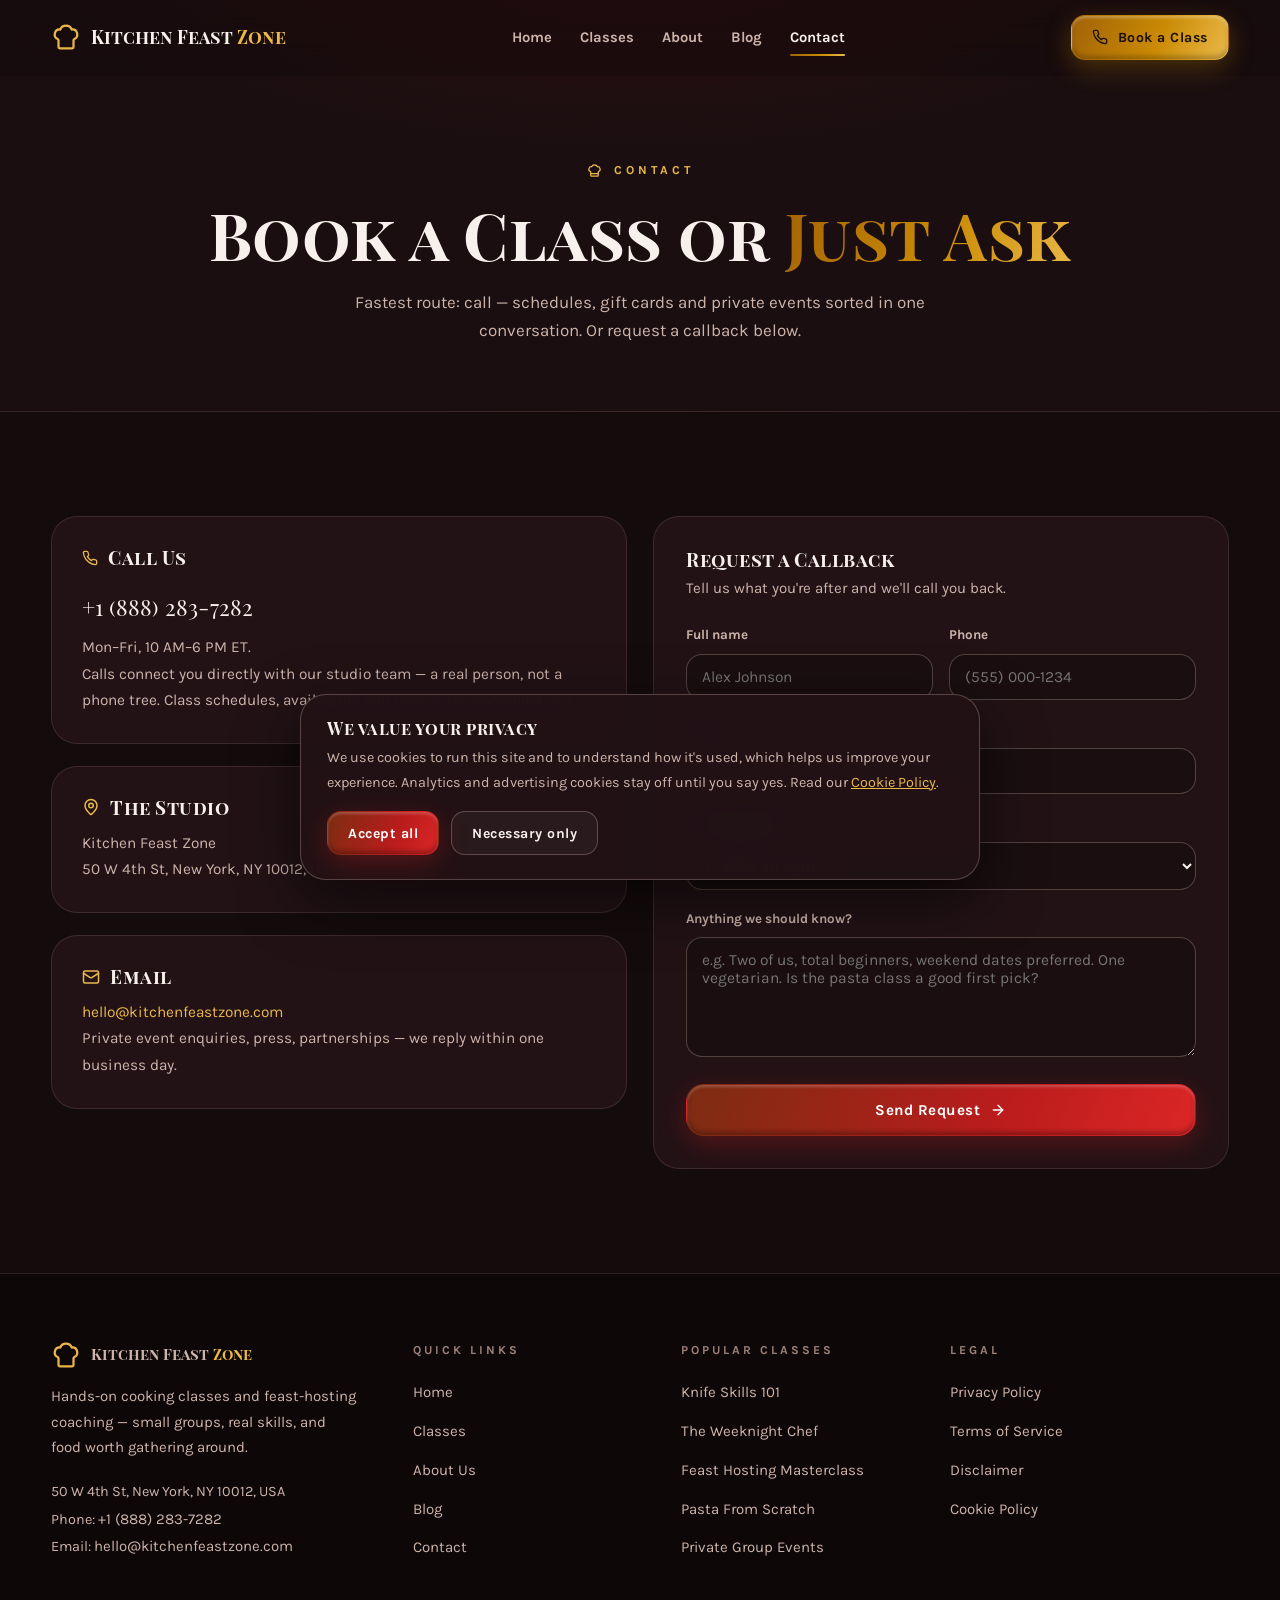
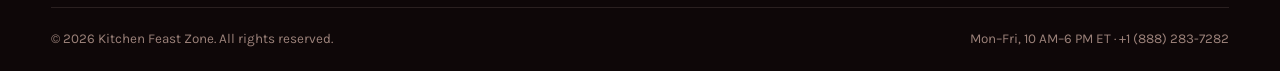
<file: contact.html>
<!DOCTYPE html>
<html lang="en">
<head>
  <meta charset="UTF-8">
  <meta name="viewport" content="width=device-width, initial-scale=1.0">
  <!-- Google Consent Mode v2 — default denied, updated on user choice -->
  <script>
    window.dataLayer = window.dataLayer || [];
    function gtag(){dataLayer.push(arguments);}
    gtag('consent', 'default', {
      analytics_storage: 'denied',
      ad_storage: 'denied',
      ad_user_data: 'denied',
      ad_personalization: 'denied',
      wait_for_update: 500
    });
  </script>
  <!-- Google tag (gtag.js) -->
  <script async src="https://www.googletagmanager.com/gtag/js?id=G-0LY0HY7L01"></script>
  <script>
    gtag('js', new Date());
    gtag('config', 'G-0LY0HY7L01');
  </script>
  <title>Contact Kitchen Feast Zone — Book Classes & Private Events</title>
  <meta name="description" content="Call +1 (888) 283-7282 (Mon–Fri, 10 AM–6 PM ET) to book cooking classes, gift cards or private events. Kitchen Feast Zone, 50 W 4th St, New York, NY 10012.">
  <link rel="canonical" href="https://www.kitchenfeastzone.com/contact.html">
  <meta property="og:type" content="website">
  <meta property="og:site_name" content="Kitchen Feast Zone">
  <meta property="og:title" content="Contact Kitchen Feast Zone — Book Classes & Private Events">
  <meta property="og:description" content="Call +1 (888) 283-7282 (Mon–Fri, 10 AM–6 PM ET) to book cooking classes, gift cards or private events. Kitchen Feast Zone, 50 W 4th St, New York, NY 10012.">
  <meta property="og:url" content="https://www.kitchenfeastzone.com/contact.html">
  <meta property="og:image" content="https://images.unsplash.com/photo-1556910103-1c02745aae4d?auto=format&fit=crop&w=1200&q=70">
  <meta name="twitter:card" content="summary_large_image">
  <link rel="icon" href="data:image/svg+xml,%3Csvg xmlns='http://www.w3.org/2000/svg' viewBox='0 0 24 24'%3E%3Cpath d='M17 21a1 1 0 0 0 1-1v-5.35c0-.457.316-.844.727-1.041a4 4 0 0 0-2.134-7.589 5 5 0 0 0-9.186 0 4 4 0 0 0-2.134 7.588c.411.198.727.585.727 1.041V20a1 1 0 0 0 1 1ZM6 17h12' fill='none' stroke='%23eab949' stroke-width='1.8' stroke-linecap='round'/%3E%3C/svg%3E">
  <link rel="preconnect" href="https://fonts.googleapis.com">
  <link rel="preconnect" href="https://fonts.gstatic.com" crossorigin>
  <link href="https://fonts.googleapis.com/css2?family=Karla:wght@300;400;500;600;700&family=Playfair+Display+SC:wght@400;700&display=swap" rel="stylesheet">
  <link rel="stylesheet" href="css/style.css">
</head>
<body>
  <header class="site-header">
    <div class="container header-inner">
      <a href="index.php" class="logo" aria-label="Kitchen Feast Zone — home">
        <svg width="30" height="30" viewBox="0 0 24 24" fill="none" stroke="url(#lgk)" stroke-width="1.8" stroke-linecap="round" stroke-linejoin="round" aria-hidden="true"><defs><linearGradient id="lgk" x1="0" y1="0" x2="24" y2="24"><stop offset="0" stop-color="#eab949"/><stop offset="1" stop-color="#b91c1c"/></linearGradient></defs><path d="M17 21a1 1 0 0 0 1-1v-5.35c0-.457.316-.844.727-1.041a4 4 0 0 0-2.134-7.589 5 5 0 0 0-9.186 0 4 4 0 0 0-2.134 7.588c.411.198.727.585.727 1.041V20a1 1 0 0 0 1 1Z"/><path d="M6 17h12"/></svg>
        <span>Kitchen Feast <em>Zone</em></span>
      </a>
      <nav class="main-nav" aria-label="Main navigation">
        <a href="index.php">Home</a>
        <a href="classes.html">Classes</a>
        <a href="about.html">About</a>
        <a href="blog.html">Blog</a>
        <a href="contact.html" class="active" aria-current="page">Contact</a>
      </nav>
      <div class="nav-cta">
        <a href="tel:+18882837282" class="btn btn-gold btn-sm"><svg width="16" height="16" viewBox="0 0 24 24" fill="none" stroke="currentColor" stroke-width="2" stroke-linecap="round" stroke-linejoin="round" aria-hidden="true"><path d="M22 16.92v3a2 2 0 0 1-2.18 2 19.79 19.79 0 0 1-8.63-3.07 19.5 19.5 0 0 1-6-6 19.79 19.79 0 0 1-3.07-8.67A2 2 0 0 1 4.11 2h3a2 2 0 0 1 2 1.72c.127.96.361 1.903.7 2.81a2 2 0 0 1-.45 2.11L8.09 9.91a16 16 0 0 0 6 6l1.27-1.27a2 2 0 0 1 2.11-.45c.907.339 1.85.573 2.81.7A2 2 0 0 1 22 16.92z"/></svg> Book a Class</a>
        <button class="nav-toggle" aria-label="Toggle menu" aria-expanded="false">
          <svg width="20" height="20" viewBox="0 0 24 24" fill="none" stroke="currentColor" stroke-width="2" stroke-linecap="round" aria-hidden="true"><path d="M4 6h16M4 12h16M4 18h16"/></svg>
        </button>
      </div>
    </div>
  </header>

  <main>
    <section class="page-hero">
      <div class="container">
        <span class="eyebrow" style="justify-content:center"><svg width="15" height="15" viewBox="0 0 24 24" fill="none" stroke="currentColor" stroke-width="2" stroke-linecap="round" stroke-linejoin="round" aria-hidden="true"><path d="M17 21a1 1 0 0 0 1-1v-5.35c0-.457.316-.844.727-1.041a4 4 0 0 0-2.134-7.589 5 5 0 0 0-9.186 0 4 4 0 0 0-2.134 7.588c.411.198.727.585.727 1.041V20a1 1 0 0 0 1 1Z"/><path d="M6 17h12"/></svg> Contact</span>
        <h1 class="reveal">Book a Class or <span class="grad-text">Just Ask</span></h1>
        <p class="reveal" style="--d:.1s">Fastest route: call — schedules, gift cards and private events sorted in one conversation. Or request a callback below.</p>
      </div>
    </section>

    <section class="section">
      <div class="container contact-grid">
        <div class="reveal reveal-left">
          <div class="info-card">
            <h3><svg width="16" height="16" viewBox="0 0 24 24" fill="none" stroke="currentColor" stroke-width="2" stroke-linecap="round" stroke-linejoin="round" aria-hidden="true"><path d="M22 16.92v3a2 2 0 0 1-2.18 2 19.79 19.79 0 0 1-8.63-3.07 19.5 19.5 0 0 1-6-6 19.79 19.79 0 0 1-3.07-8.67A2 2 0 0 1 4.11 2h3a2 2 0 0 1 2 1.72c.127.96.361 1.903.7 2.81a2 2 0 0 1-.45 2.11L8.09 9.91a16 16 0 0 0 6 6l1.27-1.27a2 2 0 0 1 2.11-.45c.907.339 1.85.573 2.81.7A2 2 0 0 1 22 16.92z"/></svg> Call Us</h3>
            <a href="tel:+18882837282" class="tel-link">+1 (888) 283-7282</a>
            <p>Mon–Fri, 10 AM–6 PM ET.<br>Calls connect you directly with our studio team — a real person, not a phone tree. Class schedules, availability and honest recommendations.</p>
          </div>
          <div class="info-card">
            <h3><svg width="18" height="18" viewBox="0 0 24 24" fill="none" stroke="currentColor" stroke-width="2" stroke-linecap="round" stroke-linejoin="round" aria-hidden="true"><path d="M20 10c0 4.993-5.539 10.193-7.399 11.799a1 1 0 0 1-1.202 0C9.539 20.193 4 14.993 4 10a8 8 0 0 1 16 0"/><circle cx="12" cy="10" r="3"/></svg> The Studio</h3>
            <address>Kitchen Feast Zone<br>50 W 4th St, New York, NY 10012, USA</address>
          </div>
          <div class="info-card">
            <h3><svg width="18" height="18" viewBox="0 0 24 24" fill="none" stroke="currentColor" stroke-width="2" stroke-linecap="round" stroke-linejoin="round" aria-hidden="true"><rect width="20" height="16" x="2" y="4" rx="2"/><path d="m22 7-8.97 5.7a1.94 1.94 0 0 1-2.06 0L2 7"/></svg> Email</h3>
            <p><a href="mailto:hello@kitchenfeastzone.com" style="color:var(--saffron-soft)">hello@kitchenfeastzone.com</a><br>Private event enquiries, press, partnerships — we reply within one business day.</p>
          </div>
        </div>

        <div class="form-card reveal reveal-right">
          <h3 style="margin-bottom:6px">Request a Callback</h3>
          <p style="color:var(--fg-muted);font-size:.94rem;margin-bottom:22px">Tell us what you're after and we'll call you back.</p>
          <form id="contact-form" novalidate>
            <div class="form-row">
              <div class="field">
                <label for="f-name">Full name</label>
                <input type="text" id="f-name" name="name" required autocomplete="name" placeholder="Alex Johnson">
                <span class="error-msg">Please enter your name.</span>
              </div>
              <div class="field">
                <label for="f-phone">Phone</label>
                <input type="tel" id="f-phone" name="phone" required autocomplete="tel" placeholder="(555) 000-1234" pattern="[0-9\s()+-]{7,}">
                <span class="error-msg">Please enter a valid phone number.</span>
              </div>
            </div>
            <div class="field">
              <label for="f-email">Email</label>
              <input type="email" id="f-email" name="email" required autocomplete="email" placeholder="you@example.com">
              <span class="error-msg">Please enter a valid email address.</span>
            </div>
            <div class="field">
              <label for="f-class">I'm interested in…</label>
              <select id="f-class" name="class" required>
                <option value="">Choose an option…</option>
                <option>Knife Skills 101</option>
                <option>The Weeknight Chef</option>
                <option>Feast Hosting Masterclass</option>
                <option>Pasta From Scratch</option>
                <option>Global Street Food Night</option>
                <option>Private group event</option>
                <option>Gift card</option>
                <option>Not sure yet</option>
              </select>
              <span class="error-msg">Please pick an option (or "Not sure yet").</span>
            </div>
            <div class="field">
              <label for="f-msg">Anything we should know?</label>
              <textarea id="f-msg" name="message" required placeholder="e.g. Two of us, total beginners, weekend dates preferred. One vegetarian. Is the pasta class a good first pick?"></textarea>
              <span class="error-msg">A sentence or two helps us prepare for the call.</span>
            </div>
            <button type="submit" class="btn btn-primary" style="width:100%">Send Request <svg width="16" height="16" viewBox="0 0 24 24" fill="none" stroke="currentColor" stroke-width="2" stroke-linecap="round" stroke-linejoin="round" aria-hidden="true"><path d="M5 12h14"/><path d="m12 5 7 7-7 7"/></svg></button>
            <p class="form-success" role="status">Thanks! Your request is in — we'll call you back within one business day.</p>
          </form>
        </div>
      </div>
    </section>
  </main>

  <footer class="site-footer">
    <div class="container">
      <div class="footer-grid">
        <div class="footer-brand">
          <a href="index.php" class="logo"><svg width="30" height="30" viewBox="0 0 24 24" fill="none" stroke="url(#lgk)" stroke-width="1.8" stroke-linecap="round" stroke-linejoin="round" aria-hidden="true"><defs><linearGradient id="lgk" x1="0" y1="0" x2="24" y2="24"><stop offset="0" stop-color="#eab949"/><stop offset="1" stop-color="#b91c1c"/></linearGradient></defs><path d="M17 21a1 1 0 0 0 1-1v-5.35c0-.457.316-.844.727-1.041a4 4 0 0 0-2.134-7.589 5 5 0 0 0-9.186 0 4 4 0 0 0-2.134 7.588c.411.198.727.585.727 1.041V20a1 1 0 0 0 1 1Z"/><path d="M6 17h12"/></svg><span>Kitchen Feast <em>Zone</em></span></a>
          <p>Hands-on cooking classes and feast-hosting coaching — small groups, real skills, and food worth gathering around.</p>
          <address>
            50 W 4th St, New York, NY 10012, USA<br>
            Phone: <a href="tel:+18882837282">+1 (888) 283-7282</a><br>
            Email: <a href="mailto:hello@kitchenfeastzone.com">hello@kitchenfeastzone.com</a>
          </address>
        </div>
        <div>
          <h4>Quick Links</h4>
          <ul>
            <li><a href="index.php">Home</a></li>
            <li><a href="classes.html">Classes</a></li>
            <li><a href="about.html">About Us</a></li>
            <li><a href="blog.html">Blog</a></li>
            <li><a href="contact.html">Contact</a></li>
          </ul>
        </div>
        <div>
          <h4>Popular Classes</h4>
          <ul>
            <li><a href="classes.html#knife">Knife Skills 101</a></li>
            <li><a href="classes.html#weeknight">The Weeknight Chef</a></li>
            <li><a href="classes.html#feast">Feast Hosting Masterclass</a></li>
            <li><a href="classes.html#pasta">Pasta From Scratch</a></li>
            <li><a href="classes.html#private">Private Group Events</a></li>
          </ul>
        </div>
        <div>
          <h4>Legal</h4>
          <ul>
            <li><a href="privacy.html">Privacy Policy</a></li>
            <li><a href="terms.html">Terms of Service</a></li>
            <li><a href="disclaimer.html">Disclaimer</a></li>
            <li><a href="cookies.html">Cookie Policy</a></li>
          </ul>
        </div>
      </div>
      <div class="footer-bottom">
        <span>&copy; <span id="year">2026</span> Kitchen Feast Zone. All rights reserved.</span>
        <span>Mon–Fri, 10 AM–6 PM ET · <a href="tel:+18882837282" style="color:inherit">+1 (888) 283-7282</a></span>
      </div>
    </div>
  </footer>

  <div class="cookie-banner" role="dialog" aria-label="Cookie consent" aria-live="polite">
    <h3>We value your privacy</h3>
    <p>We use cookies to run this site and to understand how it's used, which helps us improve your experience. Analytics and advertising cookies stay off until you say yes. Read our <a href="cookies.html">Cookie Policy</a>.</p>
    <div class="cookie-actions">
      <button class="btn btn-primary btn-sm" data-consent="all">Accept all</button>
      <button class="btn btn-ghost btn-sm" data-consent="necessary">Necessary only</button>
    </div>
  </div>

  <button class="to-top" aria-label="Back to top">
    <svg width="18" height="18" viewBox="0 0 24 24" fill="none" stroke="currentColor" stroke-width="2" stroke-linecap="round" stroke-linejoin="round" aria-hidden="true"><path d="m18 15-6-6-6 6"/></svg>
  </button>

  <script src="js/script.js"></script>
</body>
</html>
</file>
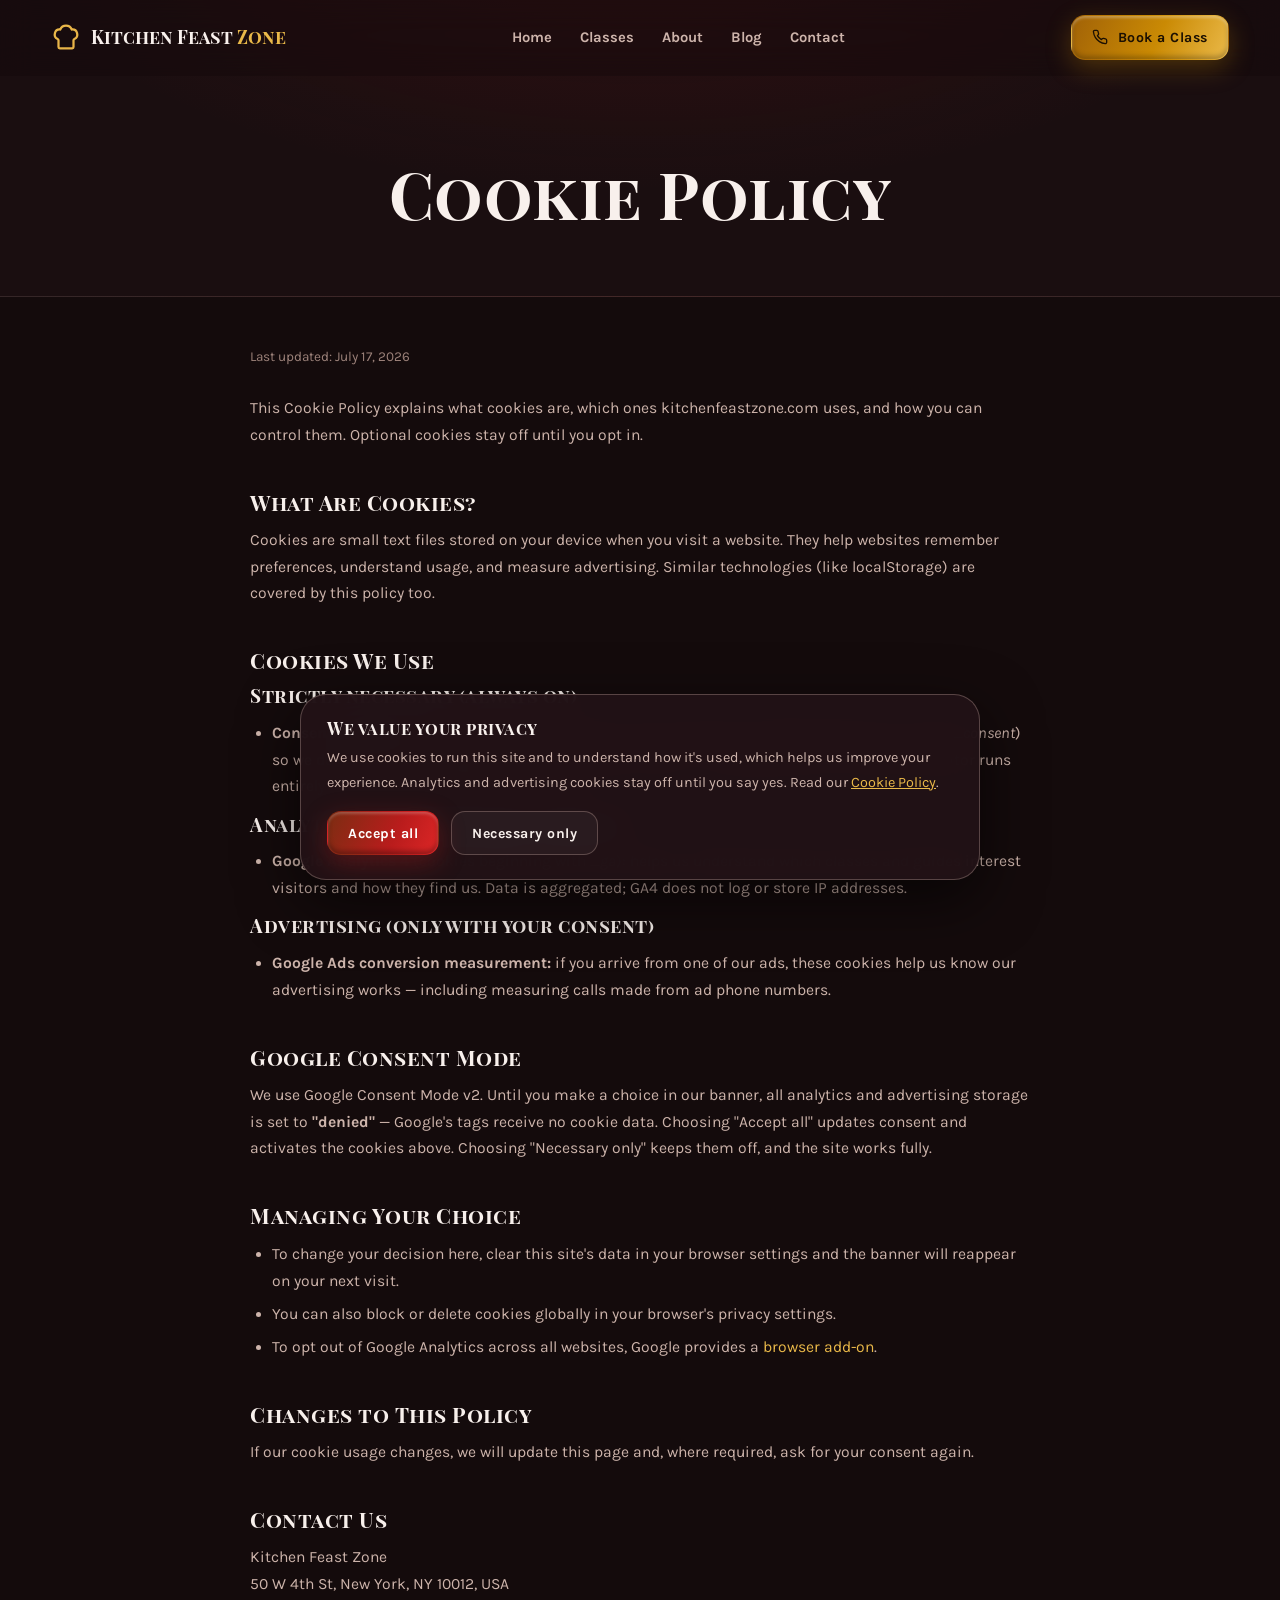
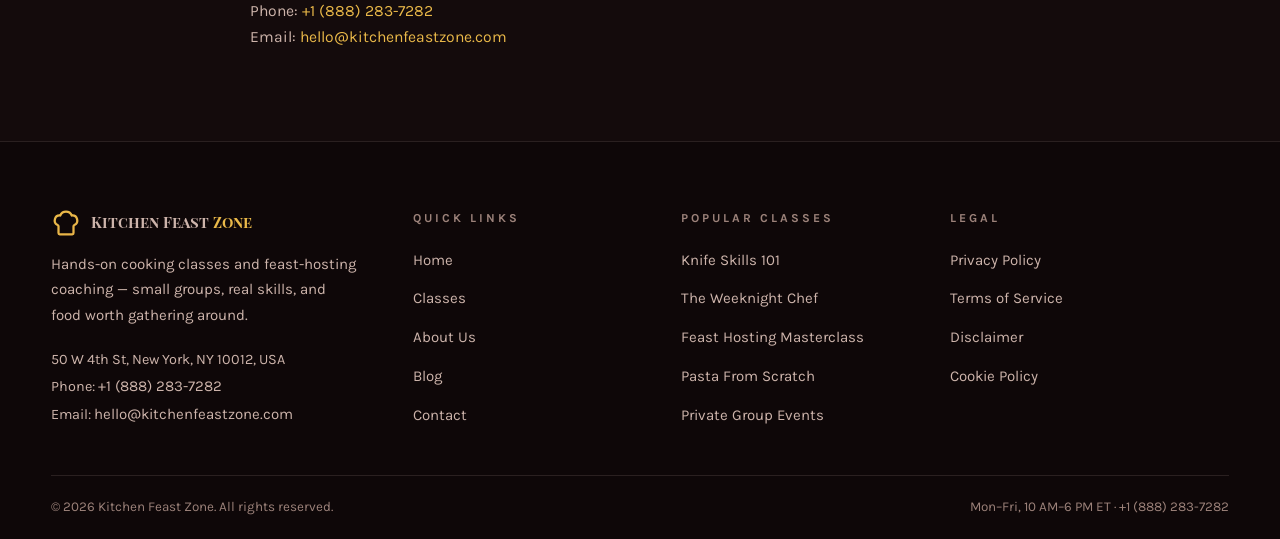
<file: cookies.html>
<!DOCTYPE html>
<html lang="en">
<head>
  <meta charset="UTF-8">
  <meta name="viewport" content="width=device-width, initial-scale=1.0">
  <!-- Google Consent Mode v2 — default denied, updated on user choice -->
  <script>
    window.dataLayer = window.dataLayer || [];
    function gtag(){dataLayer.push(arguments);}
    gtag('consent', 'default', {
      analytics_storage: 'denied',
      ad_storage: 'denied',
      ad_user_data: 'denied',
      ad_personalization: 'denied',
      wait_for_update: 500
    });
  </script>
  <!-- Google tag (gtag.js) -->
  <script async src="https://www.googletagmanager.com/gtag/js?id=G-0LY0HY7L01"></script>
  <script>
    gtag('js', new Date());
    gtag('config', 'G-0LY0HY7L01');
  </script>
  <title>Cookie Policy | Kitchen Feast Zone</title>
  <meta name="description" content="What cookies kitchenfeastzone.com uses and how to control them — Google Analytics, Google Ads and Consent Mode v2 choices explained simply.">
  <link rel="canonical" href="https://www.kitchenfeastzone.com/cookies.html">
  <meta property="og:type" content="website">
  <meta property="og:site_name" content="Kitchen Feast Zone">
  <meta property="og:title" content="Cookie Policy | Kitchen Feast Zone">
  <meta property="og:description" content="What cookies kitchenfeastzone.com uses and how to control them — Google Analytics, Google Ads and Consent Mode v2 choices explained simply.">
  <meta property="og:url" content="https://www.kitchenfeastzone.com/cookies.html">
  <meta property="og:image" content="https://images.unsplash.com/photo-1556910103-1c02745aae4d?auto=format&fit=crop&w=1200&q=70">
  <meta name="twitter:card" content="summary_large_image">
  <link rel="icon" href="data:image/svg+xml,%3Csvg xmlns='http://www.w3.org/2000/svg' viewBox='0 0 24 24'%3E%3Cpath d='M17 21a1 1 0 0 0 1-1v-5.35c0-.457.316-.844.727-1.041a4 4 0 0 0-2.134-7.589 5 5 0 0 0-9.186 0 4 4 0 0 0-2.134 7.588c.411.198.727.585.727 1.041V20a1 1 0 0 0 1 1ZM6 17h12' fill='none' stroke='%23eab949' stroke-width='1.8' stroke-linecap='round'/%3E%3C/svg%3E">
  <link rel="preconnect" href="https://fonts.googleapis.com">
  <link rel="preconnect" href="https://fonts.gstatic.com" crossorigin>
  <link href="https://fonts.googleapis.com/css2?family=Karla:wght@300;400;500;600;700&family=Playfair+Display+SC:wght@400;700&display=swap" rel="stylesheet">
  <link rel="stylesheet" href="css/style.css">
</head>
<body>
  <header class="site-header">
    <div class="container header-inner">
      <a href="index.php" class="logo" aria-label="Kitchen Feast Zone — home">
        <svg width="30" height="30" viewBox="0 0 24 24" fill="none" stroke="url(#lgk)" stroke-width="1.8" stroke-linecap="round" stroke-linejoin="round" aria-hidden="true"><defs><linearGradient id="lgk" x1="0" y1="0" x2="24" y2="24"><stop offset="0" stop-color="#eab949"/><stop offset="1" stop-color="#b91c1c"/></linearGradient></defs><path d="M17 21a1 1 0 0 0 1-1v-5.35c0-.457.316-.844.727-1.041a4 4 0 0 0-2.134-7.589 5 5 0 0 0-9.186 0 4 4 0 0 0-2.134 7.588c.411.198.727.585.727 1.041V20a1 1 0 0 0 1 1Z"/><path d="M6 17h12"/></svg>
        <span>Kitchen Feast <em>Zone</em></span>
      </a>
      <nav class="main-nav" aria-label="Main navigation">
        <a href="index.php">Home</a>
        <a href="classes.html">Classes</a>
        <a href="about.html">About</a>
        <a href="blog.html">Blog</a>
        <a href="contact.html">Contact</a>
      </nav>
      <div class="nav-cta">
        <a href="tel:+18882837282" class="btn btn-gold btn-sm"><svg width="16" height="16" viewBox="0 0 24 24" fill="none" stroke="currentColor" stroke-width="2" stroke-linecap="round" stroke-linejoin="round" aria-hidden="true"><path d="M22 16.92v3a2 2 0 0 1-2.18 2 19.79 19.79 0 0 1-8.63-3.07 19.5 19.5 0 0 1-6-6 19.79 19.79 0 0 1-3.07-8.67A2 2 0 0 1 4.11 2h3a2 2 0 0 1 2 1.72c.127.96.361 1.903.7 2.81a2 2 0 0 1-.45 2.11L8.09 9.91a16 16 0 0 0 6 6l1.27-1.27a2 2 0 0 1 2.11-.45c.907.339 1.85.573 2.81.7A2 2 0 0 1 22 16.92z"/></svg> Book a Class</a>
        <button class="nav-toggle" aria-label="Toggle menu" aria-expanded="false">
          <svg width="20" height="20" viewBox="0 0 24 24" fill="none" stroke="currentColor" stroke-width="2" stroke-linecap="round" aria-hidden="true"><path d="M4 6h16M4 12h16M4 18h16"/></svg>
        </button>
      </div>
    </div>
  </header>

  <main>
    <section class="page-hero">
      <div class="container">
        <h1>Cookie Policy</h1>
      </div>
    </section>
    <div class="container">
      <div class="legal-body">
        <p class="updated">Last updated: July 17, 2026</p>
<p>This Cookie Policy explains what cookies are, which ones kitchenfeastzone.com uses, and how you can control them. Optional cookies stay off until you opt in.</p>
<h2>What Are Cookies?</h2>
<p>Cookies are small text files stored on your device when you visit a website. They help websites remember preferences, understand usage, and measure advertising. Similar technologies (like localStorage) are covered by this policy too.</p>
<h2>Cookies We Use</h2>
<h3>Strictly necessary (always on)</h3>
<ul>
<li><strong>Consent preference:</strong> we store your cookie choice in your browser's localStorage (key: <em>kfz_cookie_consent</em>) so we don't ask on every page. It contains only your choice — nothing personal. The feast calculator runs entirely in your browser and stores nothing.</li>
</ul>
<h3>Analytics (only with your consent)</h3>
<ul>
<li><strong>Google Analytics 4</strong> (cookies beginning with <em>_ga</em>): helps us understand which classes and guides interest visitors and how they find us. Data is aggregated; GA4 does not log or store IP addresses.</li>
</ul>
<h3>Advertising (only with your consent)</h3>
<ul>
<li><strong>Google Ads conversion measurement:</strong> if you arrive from one of our ads, these cookies help us know our advertising works — including measuring calls made from ad phone numbers.</li>
</ul>
<h2>Google Consent Mode</h2>
<p>We use Google Consent Mode v2. Until you make a choice in our banner, all analytics and advertising storage is set to <strong>"denied"</strong> — Google's tags receive no cookie data. Choosing "Accept all" updates consent and activates the cookies above. Choosing "Necessary only" keeps them off, and the site works fully.</p>
<h2>Managing Your Choice</h2>
<ul>
<li>To change your decision here, clear this site's data in your browser settings and the banner will reappear on your next visit.</li>
<li>You can also block or delete cookies globally in your browser's privacy settings.</li>
<li>To opt out of Google Analytics across all websites, Google provides a <a href="https://tools.google.com/dlpage/gaoptout" rel="noopener" target="_blank" style="color:var(--saffron-soft)">browser add-on</a>.</li>
</ul>
<h2>Changes to This Policy</h2>
<p>If our cookie usage changes, we will update this page and, where required, ask for your consent again.</p>
<h2>Contact Us</h2>
<p>Kitchen Feast Zone<br>50 W 4th St, New York, NY 10012, USA<br>Phone: <a href="tel:+18882837282" style="color:var(--saffron-soft)">+1 (888) 283-7282</a><br>Email: <a href="mailto:hello@kitchenfeastzone.com" style="color:var(--saffron-soft)">hello@kitchenfeastzone.com</a></p>
      </div>
    </div>
  </main>

  <footer class="site-footer">
    <div class="container">
      <div class="footer-grid">
        <div class="footer-brand">
          <a href="index.php" class="logo"><svg width="30" height="30" viewBox="0 0 24 24" fill="none" stroke="url(#lgk)" stroke-width="1.8" stroke-linecap="round" stroke-linejoin="round" aria-hidden="true"><defs><linearGradient id="lgk" x1="0" y1="0" x2="24" y2="24"><stop offset="0" stop-color="#eab949"/><stop offset="1" stop-color="#b91c1c"/></linearGradient></defs><path d="M17 21a1 1 0 0 0 1-1v-5.35c0-.457.316-.844.727-1.041a4 4 0 0 0-2.134-7.589 5 5 0 0 0-9.186 0 4 4 0 0 0-2.134 7.588c.411.198.727.585.727 1.041V20a1 1 0 0 0 1 1Z"/><path d="M6 17h12"/></svg><span>Kitchen Feast <em>Zone</em></span></a>
          <p>Hands-on cooking classes and feast-hosting coaching — small groups, real skills, and food worth gathering around.</p>
          <address>
            50 W 4th St, New York, NY 10012, USA<br>
            Phone: <a href="tel:+18882837282">+1 (888) 283-7282</a><br>
            Email: <a href="mailto:hello@kitchenfeastzone.com">hello@kitchenfeastzone.com</a>
          </address>
        </div>
        <div>
          <h4>Quick Links</h4>
          <ul>
            <li><a href="index.php">Home</a></li>
            <li><a href="classes.html">Classes</a></li>
            <li><a href="about.html">About Us</a></li>
            <li><a href="blog.html">Blog</a></li>
            <li><a href="contact.html">Contact</a></li>
          </ul>
        </div>
        <div>
          <h4>Popular Classes</h4>
          <ul>
            <li><a href="classes.html#knife">Knife Skills 101</a></li>
            <li><a href="classes.html#weeknight">The Weeknight Chef</a></li>
            <li><a href="classes.html#feast">Feast Hosting Masterclass</a></li>
            <li><a href="classes.html#pasta">Pasta From Scratch</a></li>
            <li><a href="classes.html#private">Private Group Events</a></li>
          </ul>
        </div>
        <div>
          <h4>Legal</h4>
          <ul>
            <li><a href="privacy.html">Privacy Policy</a></li>
            <li><a href="terms.html">Terms of Service</a></li>
            <li><a href="disclaimer.html">Disclaimer</a></li>
            <li><a href="cookies.html">Cookie Policy</a></li>
          </ul>
        </div>
      </div>
      <div class="footer-bottom">
        <span>&copy; <span id="year">2026</span> Kitchen Feast Zone. All rights reserved.</span>
        <span>Mon–Fri, 10 AM–6 PM ET · <a href="tel:+18882837282" style="color:inherit">+1 (888) 283-7282</a></span>
      </div>
    </div>
  </footer>

  <div class="cookie-banner" role="dialog" aria-label="Cookie consent" aria-live="polite">
    <h3>We value your privacy</h3>
    <p>We use cookies to run this site and to understand how it's used, which helps us improve your experience. Analytics and advertising cookies stay off until you say yes. Read our <a href="cookies.html">Cookie Policy</a>.</p>
    <div class="cookie-actions">
      <button class="btn btn-primary btn-sm" data-consent="all">Accept all</button>
      <button class="btn btn-ghost btn-sm" data-consent="necessary">Necessary only</button>
    </div>
  </div>

  <button class="to-top" aria-label="Back to top">
    <svg width="18" height="18" viewBox="0 0 24 24" fill="none" stroke="currentColor" stroke-width="2" stroke-linecap="round" stroke-linejoin="round" aria-hidden="true"><path d="m18 15-6-6-6 6"/></svg>
  </button>

  <script src="js/script.js"></script>
</body>
</html>
</file>
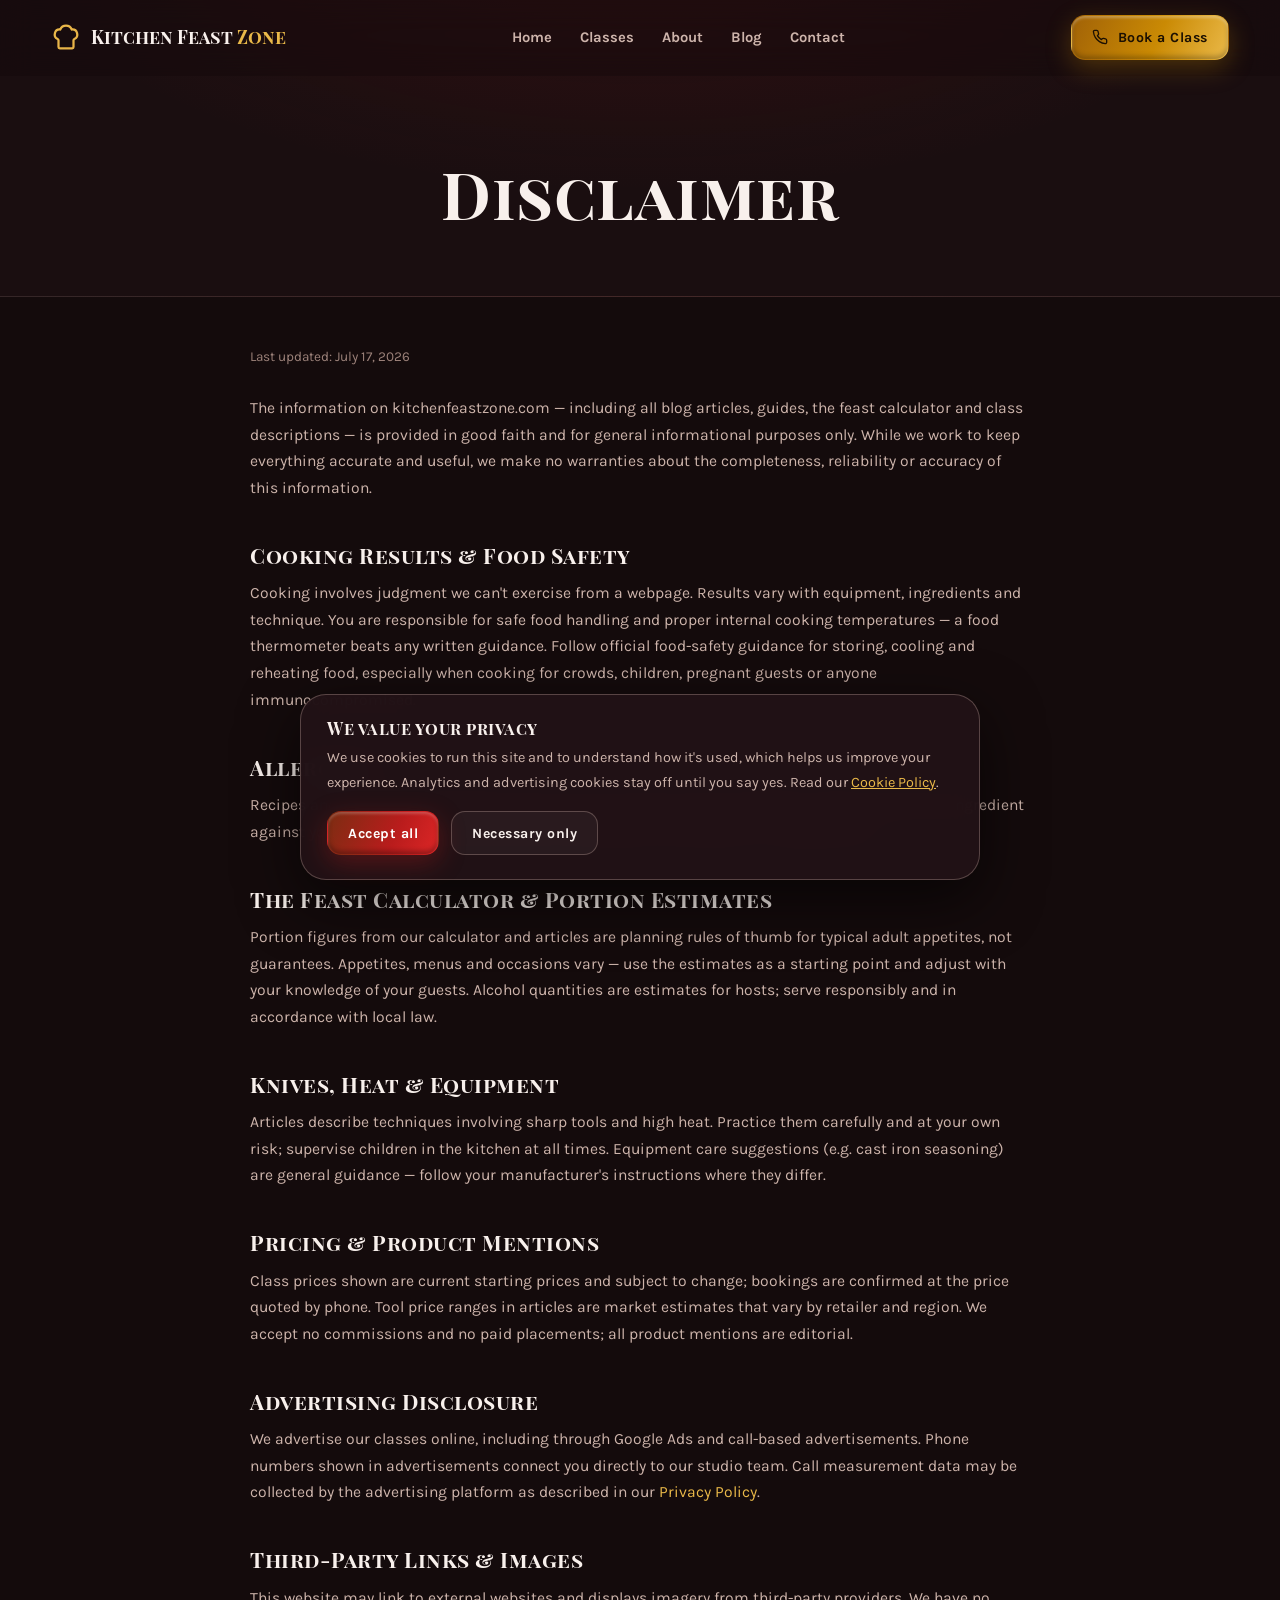
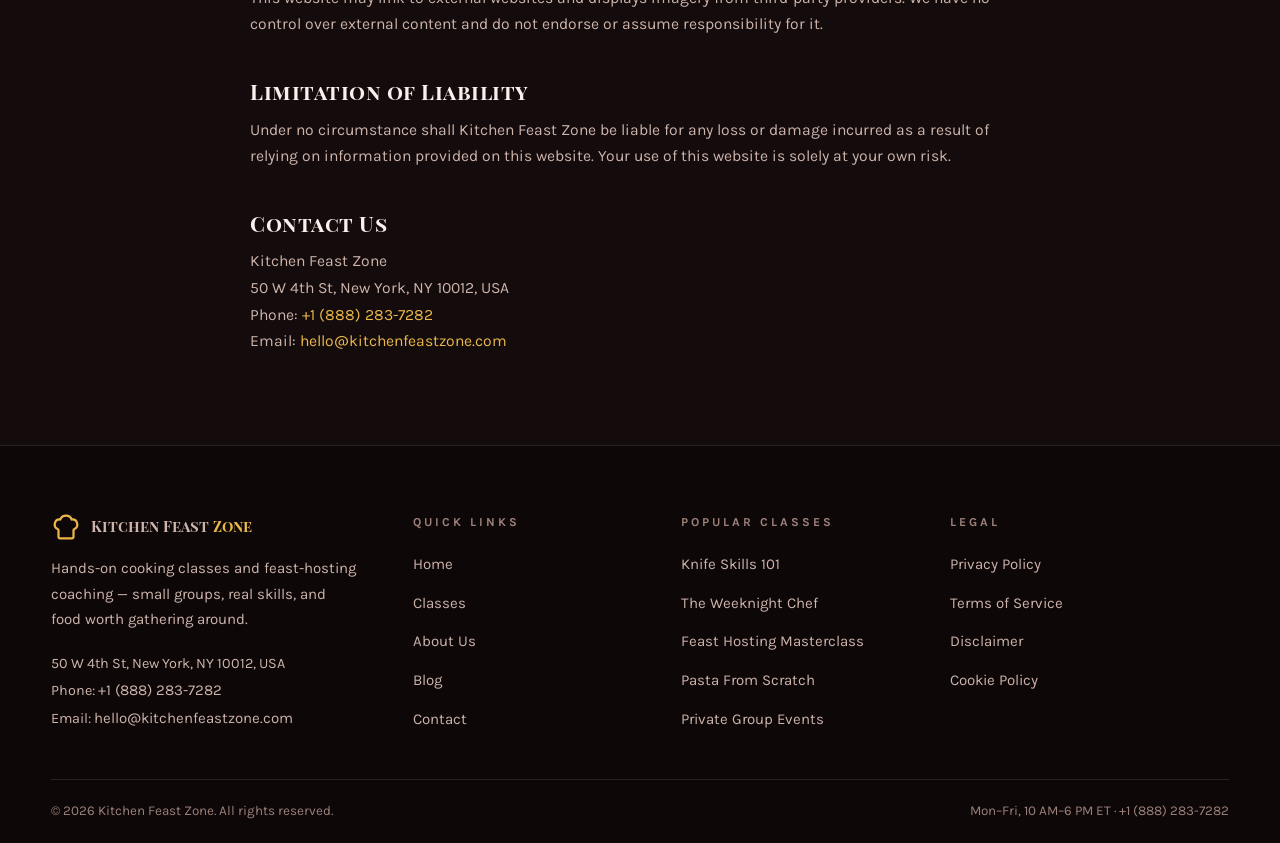
<file: disclaimer.html>
<!DOCTYPE html>
<html lang="en">
<head>
  <meta charset="UTF-8">
  <meta name="viewport" content="width=device-width, initial-scale=1.0">
  <!-- Google Consent Mode v2 — default denied, updated on user choice -->
  <script>
    window.dataLayer = window.dataLayer || [];
    function gtag(){dataLayer.push(arguments);}
    gtag('consent', 'default', {
      analytics_storage: 'denied',
      ad_storage: 'denied',
      ad_user_data: 'denied',
      ad_personalization: 'denied',
      wait_for_update: 500
    });
  </script>
  <!-- Google tag (gtag.js) -->
  <script async src="https://www.googletagmanager.com/gtag/js?id=G-0LY0HY7L01"></script>
  <script>
    gtag('js', new Date());
    gtag('config', 'G-0LY0HY7L01');
  </script>
  <title>Disclaimer | Kitchen Feast Zone</title>
  <meta name="description" content="Website disclaimer for Kitchen Feast Zone: recipe results, food safety, allergen information, portion estimates and advertising disclosures.">
  <link rel="canonical" href="https://www.kitchenfeastzone.com/disclaimer.html">
  <meta property="og:type" content="website">
  <meta property="og:site_name" content="Kitchen Feast Zone">
  <meta property="og:title" content="Disclaimer | Kitchen Feast Zone">
  <meta property="og:description" content="Website disclaimer for Kitchen Feast Zone: recipe results, food safety, allergen information, portion estimates and advertising disclosures.">
  <meta property="og:url" content="https://www.kitchenfeastzone.com/disclaimer.html">
  <meta property="og:image" content="https://images.unsplash.com/photo-1556910103-1c02745aae4d?auto=format&fit=crop&w=1200&q=70">
  <meta name="twitter:card" content="summary_large_image">
  <link rel="icon" href="data:image/svg+xml,%3Csvg xmlns='http://www.w3.org/2000/svg' viewBox='0 0 24 24'%3E%3Cpath d='M17 21a1 1 0 0 0 1-1v-5.35c0-.457.316-.844.727-1.041a4 4 0 0 0-2.134-7.589 5 5 0 0 0-9.186 0 4 4 0 0 0-2.134 7.588c.411.198.727.585.727 1.041V20a1 1 0 0 0 1 1ZM6 17h12' fill='none' stroke='%23eab949' stroke-width='1.8' stroke-linecap='round'/%3E%3C/svg%3E">
  <link rel="preconnect" href="https://fonts.googleapis.com">
  <link rel="preconnect" href="https://fonts.gstatic.com" crossorigin>
  <link href="https://fonts.googleapis.com/css2?family=Karla:wght@300;400;500;600;700&family=Playfair+Display+SC:wght@400;700&display=swap" rel="stylesheet">
  <link rel="stylesheet" href="css/style.css">
</head>
<body>
  <header class="site-header">
    <div class="container header-inner">
      <a href="index.php" class="logo" aria-label="Kitchen Feast Zone — home">
        <svg width="30" height="30" viewBox="0 0 24 24" fill="none" stroke="url(#lgk)" stroke-width="1.8" stroke-linecap="round" stroke-linejoin="round" aria-hidden="true"><defs><linearGradient id="lgk" x1="0" y1="0" x2="24" y2="24"><stop offset="0" stop-color="#eab949"/><stop offset="1" stop-color="#b91c1c"/></linearGradient></defs><path d="M17 21a1 1 0 0 0 1-1v-5.35c0-.457.316-.844.727-1.041a4 4 0 0 0-2.134-7.589 5 5 0 0 0-9.186 0 4 4 0 0 0-2.134 7.588c.411.198.727.585.727 1.041V20a1 1 0 0 0 1 1Z"/><path d="M6 17h12"/></svg>
        <span>Kitchen Feast <em>Zone</em></span>
      </a>
      <nav class="main-nav" aria-label="Main navigation">
        <a href="index.php">Home</a>
        <a href="classes.html">Classes</a>
        <a href="about.html">About</a>
        <a href="blog.html">Blog</a>
        <a href="contact.html">Contact</a>
      </nav>
      <div class="nav-cta">
        <a href="tel:+18882837282" class="btn btn-gold btn-sm"><svg width="16" height="16" viewBox="0 0 24 24" fill="none" stroke="currentColor" stroke-width="2" stroke-linecap="round" stroke-linejoin="round" aria-hidden="true"><path d="M22 16.92v3a2 2 0 0 1-2.18 2 19.79 19.79 0 0 1-8.63-3.07 19.5 19.5 0 0 1-6-6 19.79 19.79 0 0 1-3.07-8.67A2 2 0 0 1 4.11 2h3a2 2 0 0 1 2 1.72c.127.96.361 1.903.7 2.81a2 2 0 0 1-.45 2.11L8.09 9.91a16 16 0 0 0 6 6l1.27-1.27a2 2 0 0 1 2.11-.45c.907.339 1.85.573 2.81.7A2 2 0 0 1 22 16.92z"/></svg> Book a Class</a>
        <button class="nav-toggle" aria-label="Toggle menu" aria-expanded="false">
          <svg width="20" height="20" viewBox="0 0 24 24" fill="none" stroke="currentColor" stroke-width="2" stroke-linecap="round" aria-hidden="true"><path d="M4 6h16M4 12h16M4 18h16"/></svg>
        </button>
      </div>
    </div>
  </header>

  <main>
    <section class="page-hero">
      <div class="container">
        <h1>Disclaimer</h1>
      </div>
    </section>
    <div class="container">
      <div class="legal-body">
        <p class="updated">Last updated: July 17, 2026</p>
<p>The information on kitchenfeastzone.com — including all blog articles, guides, the feast calculator and class descriptions — is provided in good faith and for general informational purposes only. While we work to keep everything accurate and useful, we make no warranties about the completeness, reliability or accuracy of this information.</p>
<h2>Cooking Results & Food Safety</h2>
<p>Cooking involves judgment we can't exercise from a webpage. Results vary with equipment, ingredients and technique. You are responsible for safe food handling and proper internal cooking temperatures — a food thermometer beats any written guidance. Follow official food-safety guidance for storing, cooling and reheating food, especially when cooking for crowds, children, pregnant guests or anyone immunocompromised.</p>
<h2>Allergens</h2>
<p>Recipes and techniques described on this site may involve common allergens. Always verify every ingredient against your own requirements and those of your guests. Nothing here is allergy advice.</p>
<h2>The Feast Calculator & Portion Estimates</h2>
<p>Portion figures from our calculator and articles are planning rules of thumb for typical adult appetites, not guarantees. Appetites, menus and occasions vary — use the estimates as a starting point and adjust with your knowledge of your guests. Alcohol quantities are estimates for hosts; serve responsibly and in accordance with local law.</p>
<h2>Knives, Heat & Equipment</h2>
<p>Articles describe techniques involving sharp tools and high heat. Practice them carefully and at your own risk; supervise children in the kitchen at all times. Equipment care suggestions (e.g. cast iron seasoning) are general guidance — follow your manufacturer's instructions where they differ.</p>
<h2>Pricing & Product Mentions</h2>
<p>Class prices shown are current starting prices and subject to change; bookings are confirmed at the price quoted by phone. Tool price ranges in articles are market estimates that vary by retailer and region. We accept no commissions and no paid placements; all product mentions are editorial.</p>
<h2>Advertising Disclosure</h2>
<p>We advertise our classes online, including through Google Ads and call-based advertisements. Phone numbers shown in advertisements connect you directly to our studio team. Call measurement data may be collected by the advertising platform as described in our <a href="privacy.html" style="color:var(--saffron-soft)">Privacy Policy</a>.</p>
<h2>Third-Party Links & Images</h2>
<p>This website may link to external websites and displays imagery from third-party providers. We have no control over external content and do not endorse or assume responsibility for it.</p>
<h2>Limitation of Liability</h2>
<p>Under no circumstance shall Kitchen Feast Zone be liable for any loss or damage incurred as a result of relying on information provided on this website. Your use of this website is solely at your own risk.</p>
<h2>Contact Us</h2>
<p>Kitchen Feast Zone<br>50 W 4th St, New York, NY 10012, USA<br>Phone: <a href="tel:+18882837282" style="color:var(--saffron-soft)">+1 (888) 283-7282</a><br>Email: <a href="mailto:hello@kitchenfeastzone.com" style="color:var(--saffron-soft)">hello@kitchenfeastzone.com</a></p>
      </div>
    </div>
  </main>

  <footer class="site-footer">
    <div class="container">
      <div class="footer-grid">
        <div class="footer-brand">
          <a href="index.php" class="logo"><svg width="30" height="30" viewBox="0 0 24 24" fill="none" stroke="url(#lgk)" stroke-width="1.8" stroke-linecap="round" stroke-linejoin="round" aria-hidden="true"><defs><linearGradient id="lgk" x1="0" y1="0" x2="24" y2="24"><stop offset="0" stop-color="#eab949"/><stop offset="1" stop-color="#b91c1c"/></linearGradient></defs><path d="M17 21a1 1 0 0 0 1-1v-5.35c0-.457.316-.844.727-1.041a4 4 0 0 0-2.134-7.589 5 5 0 0 0-9.186 0 4 4 0 0 0-2.134 7.588c.411.198.727.585.727 1.041V20a1 1 0 0 0 1 1Z"/><path d="M6 17h12"/></svg><span>Kitchen Feast <em>Zone</em></span></a>
          <p>Hands-on cooking classes and feast-hosting coaching — small groups, real skills, and food worth gathering around.</p>
          <address>
            50 W 4th St, New York, NY 10012, USA<br>
            Phone: <a href="tel:+18882837282">+1 (888) 283-7282</a><br>
            Email: <a href="mailto:hello@kitchenfeastzone.com">hello@kitchenfeastzone.com</a>
          </address>
        </div>
        <div>
          <h4>Quick Links</h4>
          <ul>
            <li><a href="index.php">Home</a></li>
            <li><a href="classes.html">Classes</a></li>
            <li><a href="about.html">About Us</a></li>
            <li><a href="blog.html">Blog</a></li>
            <li><a href="contact.html">Contact</a></li>
          </ul>
        </div>
        <div>
          <h4>Popular Classes</h4>
          <ul>
            <li><a href="classes.html#knife">Knife Skills 101</a></li>
            <li><a href="classes.html#weeknight">The Weeknight Chef</a></li>
            <li><a href="classes.html#feast">Feast Hosting Masterclass</a></li>
            <li><a href="classes.html#pasta">Pasta From Scratch</a></li>
            <li><a href="classes.html#private">Private Group Events</a></li>
          </ul>
        </div>
        <div>
          <h4>Legal</h4>
          <ul>
            <li><a href="privacy.html">Privacy Policy</a></li>
            <li><a href="terms.html">Terms of Service</a></li>
            <li><a href="disclaimer.html">Disclaimer</a></li>
            <li><a href="cookies.html">Cookie Policy</a></li>
          </ul>
        </div>
      </div>
      <div class="footer-bottom">
        <span>&copy; <span id="year">2026</span> Kitchen Feast Zone. All rights reserved.</span>
        <span>Mon–Fri, 10 AM–6 PM ET · <a href="tel:+18882837282" style="color:inherit">+1 (888) 283-7282</a></span>
      </div>
    </div>
  </footer>

  <div class="cookie-banner" role="dialog" aria-label="Cookie consent" aria-live="polite">
    <h3>We value your privacy</h3>
    <p>We use cookies to run this site and to understand how it's used, which helps us improve your experience. Analytics and advertising cookies stay off until you say yes. Read our <a href="cookies.html">Cookie Policy</a>.</p>
    <div class="cookie-actions">
      <button class="btn btn-primary btn-sm" data-consent="all">Accept all</button>
      <button class="btn btn-ghost btn-sm" data-consent="necessary">Necessary only</button>
    </div>
  </div>

  <button class="to-top" aria-label="Back to top">
    <svg width="18" height="18" viewBox="0 0 24 24" fill="none" stroke="currentColor" stroke-width="2" stroke-linecap="round" stroke-linejoin="round" aria-hidden="true"><path d="m18 15-6-6-6 6"/></svg>
  </button>

  <script src="js/script.js"></script>
</body>
</html>
</file>
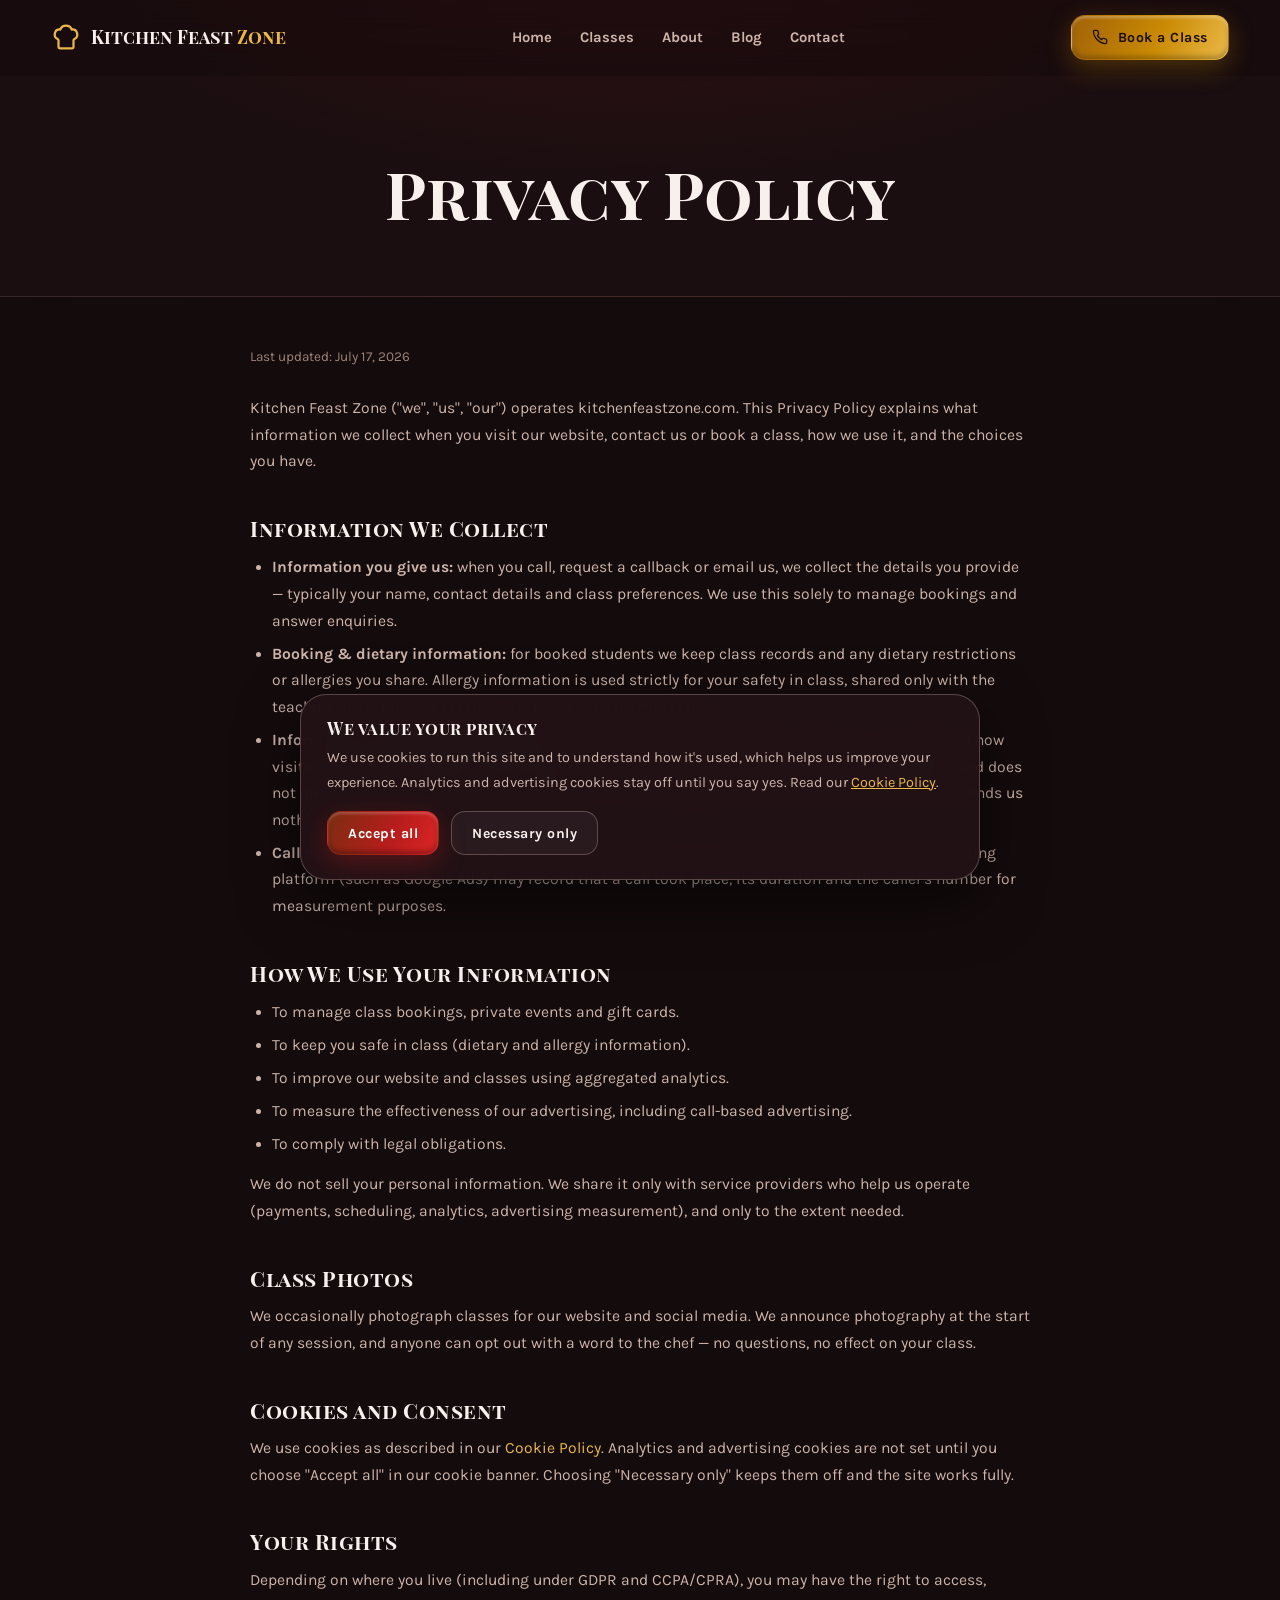
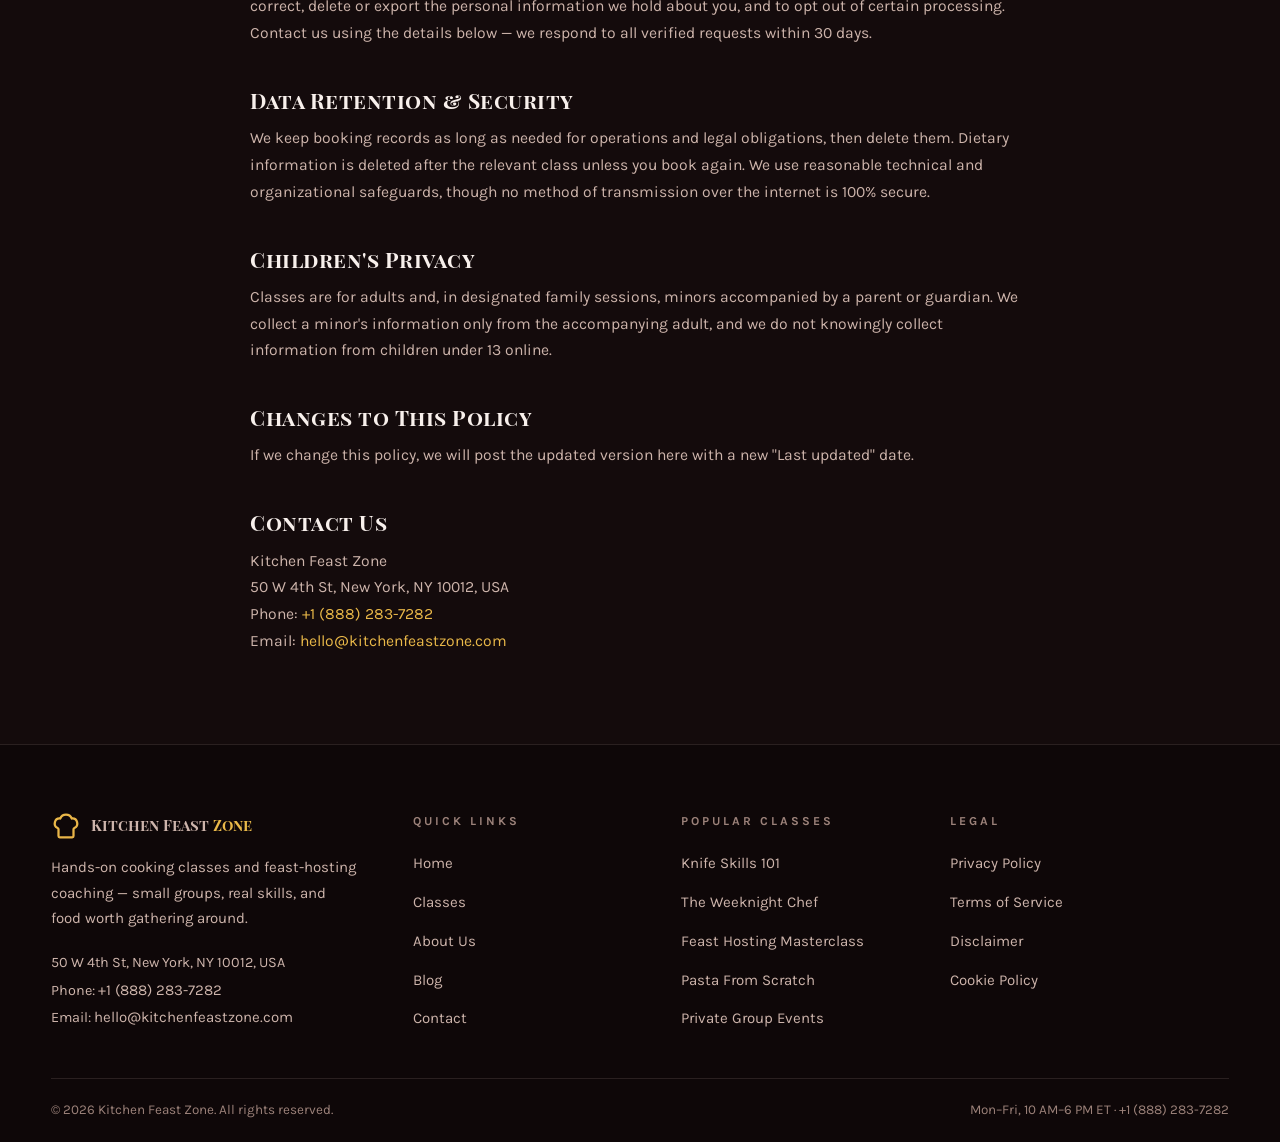
<file: privacy.html>
<!DOCTYPE html>
<html lang="en">
<head>
  <meta charset="UTF-8">
  <meta name="viewport" content="width=device-width, initial-scale=1.0">
  <!-- Google Consent Mode v2 — default denied, updated on user choice -->
  <script>
    window.dataLayer = window.dataLayer || [];
    function gtag(){dataLayer.push(arguments);}
    gtag('consent', 'default', {
      analytics_storage: 'denied',
      ad_storage: 'denied',
      ad_user_data: 'denied',
      ad_personalization: 'denied',
      wait_for_update: 500
    });
  </script>
  <!-- Google tag (gtag.js) -->
  <script async src="https://www.googletagmanager.com/gtag/js?id=G-0LY0HY7L01"></script>
  <script>
    gtag('js', new Date());
    gtag('config', 'G-0LY0HY7L01');
  </script>
  <title>Privacy Policy | Kitchen Feast Zone</title>
  <meta name="description" content="How Kitchen Feast Zone collects, uses and protects your personal information — bookings, dietary information, analytics and advertising. GDPR & CCPA friendly.">
  <link rel="canonical" href="https://www.kitchenfeastzone.com/privacy.html">
  <meta property="og:type" content="website">
  <meta property="og:site_name" content="Kitchen Feast Zone">
  <meta property="og:title" content="Privacy Policy | Kitchen Feast Zone">
  <meta property="og:description" content="How Kitchen Feast Zone collects, uses and protects your personal information — bookings, dietary information, analytics and advertising. GDPR & CCPA friendly.">
  <meta property="og:url" content="https://www.kitchenfeastzone.com/privacy.html">
  <meta property="og:image" content="https://images.unsplash.com/photo-1556910103-1c02745aae4d?auto=format&fit=crop&w=1200&q=70">
  <meta name="twitter:card" content="summary_large_image">
  <link rel="icon" href="data:image/svg+xml,%3Csvg xmlns='http://www.w3.org/2000/svg' viewBox='0 0 24 24'%3E%3Cpath d='M17 21a1 1 0 0 0 1-1v-5.35c0-.457.316-.844.727-1.041a4 4 0 0 0-2.134-7.589 5 5 0 0 0-9.186 0 4 4 0 0 0-2.134 7.588c.411.198.727.585.727 1.041V20a1 1 0 0 0 1 1ZM6 17h12' fill='none' stroke='%23eab949' stroke-width='1.8' stroke-linecap='round'/%3E%3C/svg%3E">
  <link rel="preconnect" href="https://fonts.googleapis.com">
  <link rel="preconnect" href="https://fonts.gstatic.com" crossorigin>
  <link href="https://fonts.googleapis.com/css2?family=Karla:wght@300;400;500;600;700&family=Playfair+Display+SC:wght@400;700&display=swap" rel="stylesheet">
  <link rel="stylesheet" href="css/style.css">
</head>
<body>
  <header class="site-header">
    <div class="container header-inner">
      <a href="index.php" class="logo" aria-label="Kitchen Feast Zone — home">
        <svg width="30" height="30" viewBox="0 0 24 24" fill="none" stroke="url(#lgk)" stroke-width="1.8" stroke-linecap="round" stroke-linejoin="round" aria-hidden="true"><defs><linearGradient id="lgk" x1="0" y1="0" x2="24" y2="24"><stop offset="0" stop-color="#eab949"/><stop offset="1" stop-color="#b91c1c"/></linearGradient></defs><path d="M17 21a1 1 0 0 0 1-1v-5.35c0-.457.316-.844.727-1.041a4 4 0 0 0-2.134-7.589 5 5 0 0 0-9.186 0 4 4 0 0 0-2.134 7.588c.411.198.727.585.727 1.041V20a1 1 0 0 0 1 1Z"/><path d="M6 17h12"/></svg>
        <span>Kitchen Feast <em>Zone</em></span>
      </a>
      <nav class="main-nav" aria-label="Main navigation">
        <a href="index.php">Home</a>
        <a href="classes.html">Classes</a>
        <a href="about.html">About</a>
        <a href="blog.html">Blog</a>
        <a href="contact.html">Contact</a>
      </nav>
      <div class="nav-cta">
        <a href="tel:+18882837282" class="btn btn-gold btn-sm"><svg width="16" height="16" viewBox="0 0 24 24" fill="none" stroke="currentColor" stroke-width="2" stroke-linecap="round" stroke-linejoin="round" aria-hidden="true"><path d="M22 16.92v3a2 2 0 0 1-2.18 2 19.79 19.79 0 0 1-8.63-3.07 19.5 19.5 0 0 1-6-6 19.79 19.79 0 0 1-3.07-8.67A2 2 0 0 1 4.11 2h3a2 2 0 0 1 2 1.72c.127.96.361 1.903.7 2.81a2 2 0 0 1-.45 2.11L8.09 9.91a16 16 0 0 0 6 6l1.27-1.27a2 2 0 0 1 2.11-.45c.907.339 1.85.573 2.81.7A2 2 0 0 1 22 16.92z"/></svg> Book a Class</a>
        <button class="nav-toggle" aria-label="Toggle menu" aria-expanded="false">
          <svg width="20" height="20" viewBox="0 0 24 24" fill="none" stroke="currentColor" stroke-width="2" stroke-linecap="round" aria-hidden="true"><path d="M4 6h16M4 12h16M4 18h16"/></svg>
        </button>
      </div>
    </div>
  </header>

  <main>
    <section class="page-hero">
      <div class="container">
        <h1>Privacy Policy</h1>
      </div>
    </section>
    <div class="container">
      <div class="legal-body">
        <p class="updated">Last updated: July 17, 2026</p>
<p>Kitchen Feast Zone ("we", "us", "our") operates kitchenfeastzone.com. This Privacy Policy explains what information we collect when you visit our website, contact us or book a class, how we use it, and the choices you have.</p>
<h2>Information We Collect</h2>
<ul>
<li><strong>Information you give us:</strong> when you call, request a callback or email us, we collect the details you provide — typically your name, contact details and class preferences. We use this solely to manage bookings and answer enquiries.</li>
<li><strong>Booking & dietary information:</strong> for booked students we keep class records and any dietary restrictions or allergies you share. Allergy information is used strictly for your safety in class, shared only with the teaching chefs for your session, and never used for marketing.</li>
<li><strong>Information collected automatically:</strong> with your consent, we use Google Analytics 4 to understand how visitors use the site (pages viewed, approximate location, device type). This data is aggregated and does not directly identify you. The feast calculator on our homepage runs entirely in your browser and sends us nothing.</li>
<li><strong>Call data:</strong> if you reach us through a phone number shown in an online advertisement, the advertising platform (such as Google Ads) may record that a call took place, its duration and the caller's number for measurement purposes.</li>
</ul>
<h2>How We Use Your Information</h2>
<ul>
<li>To manage class bookings, private events and gift cards.</li>
<li>To keep you safe in class (dietary and allergy information).</li>
<li>To improve our website and classes using aggregated analytics.</li>
<li>To measure the effectiveness of our advertising, including call-based advertising.</li>
<li>To comply with legal obligations.</li>
</ul>
<p>We do not sell your personal information. We share it only with service providers who help us operate (payments, scheduling, analytics, advertising measurement), and only to the extent needed.</p>
<h2>Class Photos</h2>
<p>We occasionally photograph classes for our website and social media. We announce photography at the start of any session, and anyone can opt out with a word to the chef — no questions, no effect on your class.</p>
<h2>Cookies and Consent</h2>
<p>We use cookies as described in our <a href="cookies.html" style="color:var(--saffron-soft)">Cookie Policy</a>. Analytics and advertising cookies are not set until you choose "Accept all" in our cookie banner. Choosing "Necessary only" keeps them off and the site works fully.</p>
<h2>Your Rights</h2>
<p>Depending on where you live (including under GDPR and CCPA/CPRA), you may have the right to access, correct, delete or export the personal information we hold about you, and to opt out of certain processing. Contact us using the details below — we respond to all verified requests within 30 days.</p>
<h2>Data Retention & Security</h2>
<p>We keep booking records as long as needed for operations and legal obligations, then delete them. Dietary information is deleted after the relevant class unless you book again. We use reasonable technical and organizational safeguards, though no method of transmission over the internet is 100% secure.</p>
<h2>Children's Privacy</h2>
<p>Classes are for adults and, in designated family sessions, minors accompanied by a parent or guardian. We collect a minor's information only from the accompanying adult, and we do not knowingly collect information from children under 13 online.</p>
<h2>Changes to This Policy</h2>
<p>If we change this policy, we will post the updated version here with a new "Last updated" date.</p>
<h2>Contact Us</h2>
<p>Kitchen Feast Zone<br>50 W 4th St, New York, NY 10012, USA<br>Phone: <a href="tel:+18882837282" style="color:var(--saffron-soft)">+1 (888) 283-7282</a><br>Email: <a href="mailto:hello@kitchenfeastzone.com" style="color:var(--saffron-soft)">hello@kitchenfeastzone.com</a></p>
      </div>
    </div>
  </main>

  <footer class="site-footer">
    <div class="container">
      <div class="footer-grid">
        <div class="footer-brand">
          <a href="index.php" class="logo"><svg width="30" height="30" viewBox="0 0 24 24" fill="none" stroke="url(#lgk)" stroke-width="1.8" stroke-linecap="round" stroke-linejoin="round" aria-hidden="true"><defs><linearGradient id="lgk" x1="0" y1="0" x2="24" y2="24"><stop offset="0" stop-color="#eab949"/><stop offset="1" stop-color="#b91c1c"/></linearGradient></defs><path d="M17 21a1 1 0 0 0 1-1v-5.35c0-.457.316-.844.727-1.041a4 4 0 0 0-2.134-7.589 5 5 0 0 0-9.186 0 4 4 0 0 0-2.134 7.588c.411.198.727.585.727 1.041V20a1 1 0 0 0 1 1Z"/><path d="M6 17h12"/></svg><span>Kitchen Feast <em>Zone</em></span></a>
          <p>Hands-on cooking classes and feast-hosting coaching — small groups, real skills, and food worth gathering around.</p>
          <address>
            50 W 4th St, New York, NY 10012, USA<br>
            Phone: <a href="tel:+18882837282">+1 (888) 283-7282</a><br>
            Email: <a href="mailto:hello@kitchenfeastzone.com">hello@kitchenfeastzone.com</a>
          </address>
        </div>
        <div>
          <h4>Quick Links</h4>
          <ul>
            <li><a href="index.php">Home</a></li>
            <li><a href="classes.html">Classes</a></li>
            <li><a href="about.html">About Us</a></li>
            <li><a href="blog.html">Blog</a></li>
            <li><a href="contact.html">Contact</a></li>
          </ul>
        </div>
        <div>
          <h4>Popular Classes</h4>
          <ul>
            <li><a href="classes.html#knife">Knife Skills 101</a></li>
            <li><a href="classes.html#weeknight">The Weeknight Chef</a></li>
            <li><a href="classes.html#feast">Feast Hosting Masterclass</a></li>
            <li><a href="classes.html#pasta">Pasta From Scratch</a></li>
            <li><a href="classes.html#private">Private Group Events</a></li>
          </ul>
        </div>
        <div>
          <h4>Legal</h4>
          <ul>
            <li><a href="privacy.html">Privacy Policy</a></li>
            <li><a href="terms.html">Terms of Service</a></li>
            <li><a href="disclaimer.html">Disclaimer</a></li>
            <li><a href="cookies.html">Cookie Policy</a></li>
          </ul>
        </div>
      </div>
      <div class="footer-bottom">
        <span>&copy; <span id="year">2026</span> Kitchen Feast Zone. All rights reserved.</span>
        <span>Mon–Fri, 10 AM–6 PM ET · <a href="tel:+18882837282" style="color:inherit">+1 (888) 283-7282</a></span>
      </div>
    </div>
  </footer>

  <div class="cookie-banner" role="dialog" aria-label="Cookie consent" aria-live="polite">
    <h3>We value your privacy</h3>
    <p>We use cookies to run this site and to understand how it's used, which helps us improve your experience. Analytics and advertising cookies stay off until you say yes. Read our <a href="cookies.html">Cookie Policy</a>.</p>
    <div class="cookie-actions">
      <button class="btn btn-primary btn-sm" data-consent="all">Accept all</button>
      <button class="btn btn-ghost btn-sm" data-consent="necessary">Necessary only</button>
    </div>
  </div>

  <button class="to-top" aria-label="Back to top">
    <svg width="18" height="18" viewBox="0 0 24 24" fill="none" stroke="currentColor" stroke-width="2" stroke-linecap="round" stroke-linejoin="round" aria-hidden="true"><path d="m18 15-6-6-6 6"/></svg>
  </button>

  <script src="js/script.js"></script>
</body>
</html>
</file>
<file: css/style.css>
/* ============================================================
   Kitchen Feast Zone — style.css
   Dark "candlelit dining" theme · Playfair Display SC / Karla
   Deep burgundy + craft saffron · Clay-soft rounded warmth
   Design tokens derived from ui-ux-pro-max design system
   ============================================================ */

:root {
  --bg: #140b0c;
  --bg-soft: #1a0e10;
  --surface: #221216;
  --surface-2: #2b171c;
  --border: rgba(233, 200, 190, 0.13);
  --border-strong: rgba(233, 200, 190, 0.28);
  --fg: #f8f0ec;
  --fg-muted: #cdb4ab;
  --fg-faint: #9c827a;
  --wine: #b91c1c;
  --burgundy: #7c2d12;
  --saffron: #ca8a04;
  --saffron-soft: #eab949;
  --accent-soft: rgba(185, 28, 28, 0.12);
  --saffron-bg: rgba(234, 185, 73, 0.1);
  --gradient: linear-gradient(115deg, #7c2d12 0%, #b91c1c 60%, #dc2626 100%);
  --gradient-gold: linear-gradient(115deg, #a16207 0%, #ca8a04 55%, #eab949 100%);
  --ring: #eab949;
  --radius: 26px;
  --radius-sm: 16px;
  --shadow-glow: 0 0 46px rgba(185, 28, 28, 0.15);
  --font-display: "Playfair Display SC", Georgia, serif;
  --font-body: "Karla", system-ui, sans-serif;
  --header-h: 76px;
}

* { margin: 0; padding: 0; box-sizing: border-box; }

html { scroll-behavior: smooth; overflow-x: clip; }

body {
  background: var(--bg);
  color: var(--fg);
  font-family: var(--font-body);
  font-size: 17px;
  line-height: 1.7;
  -webkit-font-smoothing: antialiased;
  overflow-x: hidden;
  min-height: 100dvh;
}

img { max-width: 100%; display: block; }
a { color: inherit; text-decoration: none; }
a, button { cursor: pointer; }

:focus-visible {
  outline: 2px solid var(--ring);
  outline-offset: 3px;
  border-radius: 6px;
}

::selection { background: rgba(234, 185, 73, 0.3); }

.container { width: min(1180px, 92%); margin-inline: auto; }

/* Guard against grid/flex min-content blowout on narrow screens */
.hero-grid > *, .grid-2 > *, .grid-3 > *, .contact-grid > *, .steps > *, .stats-band > *, .calc-grid > * { min-width: 0; }
.card-media img, .hero-photo img { width: 100%; height: auto; }

/* ---------- Typography ---------- */
h1, h2, h3, .display {
  font-family: var(--font-display);
  font-weight: 700;
  line-height: 1.12;
  letter-spacing: 0.5px;
}
h1 { font-size: clamp(2.3rem, 5.4vw, 4rem); }
h2 { font-size: clamp(1.65rem, 3.3vw, 2.5rem); }
h3 { font-size: 1.18rem; }

.lead { font-size: 1.14rem; color: var(--fg-muted); max-width: 60ch; }

.eyebrow {
  display: inline-flex;
  align-items: center;
  gap: 12px;
  font-size: 0.76rem;
  font-weight: 700;
  letter-spacing: 4px;
  text-transform: uppercase;
  color: var(--saffron-soft);
  margin-bottom: 18px;
}
.eyebrow svg { flex-shrink: 0; }

.grad-text {
  background: var(--gradient-gold);
  -webkit-background-clip: text;
  background-clip: text;
  color: transparent;
}
.grad-text-wine {
  background: linear-gradient(115deg, #dc2626 0%, #f87171 100%);
  -webkit-background-clip: text;
  background-clip: text;
  color: transparent;
}

/* ---------- Header ---------- */
.site-header {
  position: fixed;
  inset: 0 0 auto 0;
  height: var(--header-h);
  z-index: 100;
  display: flex;
  align-items: center;
  background: rgba(20, 11, 12, 0.45);
  -webkit-backdrop-filter: blur(16px);
  backdrop-filter: blur(16px);
  border-bottom: 1px solid transparent;
  transition: background 0.3s ease, border-color 0.3s ease;
}
.site-header.scrolled {
  background: rgba(20, 11, 12, 0.93);
  border-bottom-color: var(--border);
}
.header-inner { display: flex; align-items: center; justify-content: space-between; gap: 20px; }

.logo {
  display: flex;
  align-items: center;
  gap: 10px;
  font-family: var(--font-display);
  font-size: 1.14rem;
  font-weight: 700;
}
.logo svg { flex-shrink: 0; }
.logo span em { font-style: normal; color: var(--saffron-soft); }

.main-nav { display: flex; align-items: center; gap: 28px; }
.main-nav a {
  font-size: 0.92rem;
  font-weight: 700;
  color: var(--fg-muted);
  position: relative;
  padding: 6px 0;
  transition: color 0.2s ease;
}
.main-nav a::after {
  content: "";
  position: absolute;
  left: 0; bottom: 0;
  width: 100%; height: 2px;
  background: var(--gradient-gold);
  border-radius: 2px;
  transform: scaleX(0);
  transform-origin: left;
  transition: transform 0.25s ease;
}
.main-nav a:hover, .main-nav a.active { color: var(--fg); }
.main-nav a:hover::after, .main-nav a.active::after { transform: scaleX(1); }

.nav-cta { display: flex; align-items: center; gap: 12px; }
.nav-toggle {
  display: none;
  background: none;
  border: 1px solid var(--border-strong);
  border-radius: 12px;
  padding: 9px 10px;
  color: var(--fg);
}
.nav-toggle svg { display: block; }

/* ---------- Buttons (clay squish) ---------- */
.btn {
  display: inline-flex;
  align-items: center;
  justify-content: center;
  gap: 10px;
  min-height: 52px;
  padding: 14px 30px;
  border-radius: 18px;
  font-family: var(--font-body);
  font-size: 0.95rem;
  font-weight: 700;
  letter-spacing: 0.5px;
  border: 1px solid transparent;
  transition: transform 0.18s cubic-bezier(0.34, 1.56, 0.64, 1), box-shadow 0.25s ease, background 0.25s ease, border-color 0.25s ease, color 0.25s ease;
  position: relative;
  overflow: hidden;
}
.btn svg { flex-shrink: 0; }
.btn:active { transform: scale(0.94); }

.btn-primary {
  background: var(--gradient);
  color: #fff;
  box-shadow: 0 8px 26px rgba(185, 28, 28, 0.35), inset 0 2px 3px rgba(255, 255, 255, 0.22), inset 0 -3px 5px rgba(0, 0, 0, 0.3);
}
.btn-primary:hover {
  transform: translateY(-2px);
  box-shadow: 0 14px 36px rgba(220, 38, 38, 0.45), inset 0 2px 3px rgba(255, 255, 255, 0.22), inset 0 -3px 5px rgba(0, 0, 0, 0.3);
}
.btn-primary:active { transform: scale(0.94); }

.btn-gold {
  background: var(--gradient-gold);
  color: #1c1002;
  box-shadow: 0 8px 26px rgba(202, 138, 4, 0.3), inset 0 2px 3px rgba(255, 255, 255, 0.3), inset 0 -3px 5px rgba(0, 0, 0, 0.25);
}
.btn-gold:hover { transform: translateY(-2px); box-shadow: 0 14px 36px rgba(234, 185, 73, 0.42), inset 0 2px 3px rgba(255, 255, 255, 0.3), inset 0 -3px 5px rgba(0, 0, 0, 0.25); }
.btn-gold:active { transform: scale(0.94); }

.btn-ghost {
  background: rgba(248, 240, 236, 0.04);
  border-color: var(--border-strong);
  color: var(--fg);
}
.btn-ghost:hover {
  border-color: var(--saffron-soft);
  background: var(--saffron-bg);
  transform: translateY(-2px);
}
.btn-sm { min-height: 44px; padding: 10px 20px; font-size: 0.88rem; border-radius: 14px; }

/* ---------- Hero ---------- */
.hero {
  position: relative;
  min-height: 100dvh;
  display: flex;
  align-items: center;
  padding: calc(var(--header-h) + 52px) 0 84px;
  overflow: hidden;
}
.blob {
  position: absolute;
  border-radius: 50%;
  filter: blur(95px);
  opacity: 0.4;
  z-index: 0;
  animation: blobFloat 20s ease-in-out infinite alternate;
}
.blob-1 { width: 460px; height: 460px; background: rgba(185, 28, 28, 0.32); top: -120px; right: -70px; }
.blob-2 { width: 340px; height: 340px; background: rgba(202, 138, 4, 0.2); bottom: -100px; left: -90px; animation-delay: -8s; }

.hero-grid {
  position: relative;
  z-index: 1;
  display: grid;
  grid-template-columns: 1.05fr 0.95fr;
  gap: 54px;
  align-items: center;
}

.hero-badges { display: flex; flex-wrap: wrap; gap: 10px; margin: 26px 0 30px; }
.badge {
  display: inline-flex;
  align-items: center;
  gap: 8px;
  font-size: 0.84rem;
  font-weight: 700;
  color: var(--fg-muted);
  background: rgba(248, 240, 236, 0.05);
  border: 1px solid var(--border);
  border-radius: 999px;
  padding: 9px 16px;
  -webkit-backdrop-filter: blur(8px);
  backdrop-filter: blur(8px);
}
.badge svg { color: var(--saffron-soft); }

.hero-actions { display: flex; flex-wrap: wrap; gap: 14px; }

.hero-visual { position: relative; }
.hero-photo {
  border-radius: var(--radius);
  overflow: hidden;
  border: 1px solid var(--border-strong);
  box-shadow: 0 30px 80px rgba(0, 0, 0, 0.6), var(--shadow-glow);
}
.hero-photo img {
  width: 100%;
  aspect-ratio: 4 / 4.5;
  object-fit: cover;
  animation: kenburns 26s ease-in-out infinite alternate;
}
.float-chip {
  position: absolute;
  display: flex;
  align-items: center;
  gap: 10px;
  background: rgba(34, 18, 22, 0.94);
  border: 1px solid var(--border-strong);
  border-radius: 18px;
  padding: 13px 17px;
  font-size: 0.86rem;
  font-weight: 700;
  -webkit-backdrop-filter: blur(12px);
  backdrop-filter: blur(12px);
  box-shadow: 0 14px 34px rgba(0, 0, 0, 0.5);
  animation: floaty 6.8s ease-in-out infinite;
}
.float-chip svg { color: var(--saffron-soft); }
.float-chip small { display: block; font-weight: 400; color: var(--fg-faint); font-size: 0.74rem; }
.chip-1 { top: 30px; left: -30px; }
.chip-2 { bottom: 54px; right: -24px; animation-delay: -3.2s; }

/* ---------- Feast calculator ---------- */
.calc-card {
  background: var(--surface);
  border: 1px solid var(--border-strong);
  border-radius: var(--radius);
  padding: clamp(28px, 4vw, 46px);
  box-shadow: 0 26px 70px rgba(0, 0, 0, 0.5), var(--shadow-glow);
  max-width: 900px;
  margin-inline: auto;
}
.calc-top { text-align: center; margin-bottom: 30px; }
.calc-top h3 { font-size: 1.5rem; margin-bottom: 8px; }
.calc-top p { color: var(--fg-muted); font-size: 0.95rem; }
.guest-row {
  display: flex;
  align-items: center;
  gap: 20px;
  margin-bottom: 34px;
  flex-wrap: wrap;
  justify-content: center;
}
.guest-count {
  font-family: var(--font-display);
  font-size: 3rem;
  min-width: 92px;
  text-align: center;
  background: var(--gradient-gold);
  -webkit-background-clip: text;
  background-clip: text;
  color: transparent;
}
.guest-count small { display: block; font-family: var(--font-body); font-size: 0.72rem; letter-spacing: 2px; text-transform: uppercase; color: var(--fg-faint); -webkit-text-fill-color: var(--fg-faint); }
.guest-slider { flex: 1 1 260px; max-width: 460px; }
input[type="range"].feast-range {
  width: 100%;
  height: 10px;
  -webkit-appearance: none;
  appearance: none;
  background: linear-gradient(90deg, var(--saffron) var(--fill, 30%), rgba(233, 200, 190, 0.15) var(--fill, 30%));
  border-radius: 5px;
  outline: none;
  cursor: pointer;
}
input[type="range"].feast-range::-webkit-slider-thumb {
  -webkit-appearance: none;
  width: 30px; height: 30px;
  border-radius: 50%;
  background: var(--gradient-gold);
  border: 3px solid #1c1002;
  box-shadow: 0 4px 14px rgba(234, 185, 73, 0.5);
  cursor: grab;
}
input[type="range"].feast-range::-moz-range-thumb {
  width: 26px; height: 26px;
  border-radius: 50%;
  background: var(--gradient-gold);
  border: 3px solid #1c1002;
  box-shadow: 0 4px 14px rgba(234, 185, 73, 0.5);
  cursor: grab;
}
.calc-grid {
  display: grid;
  grid-template-columns: repeat(5, 1fr);
  gap: 16px;
}
.calc-item {
  background: var(--bg-soft);
  border: 1px solid var(--border);
  border-radius: var(--radius-sm);
  padding: 20px 14px;
  text-align: center;
  transition: border-color 0.3s ease, transform 0.3s ease;
}
.calc-item:hover { border-color: rgba(234, 185, 73, 0.4); transform: translateY(-3px); }
.calc-item svg { color: var(--saffron-soft); margin-inline: auto; margin-bottom: 10px; }
.calc-item output {
  display: block;
  font-family: var(--font-display);
  font-size: 1.45rem;
  color: var(--fg);
  line-height: 1.2;
}
.calc-item span { font-size: 0.74rem; letter-spacing: 1.5px; text-transform: uppercase; color: var(--fg-faint); }
.calc-note { text-align: center; margin-top: 22px; font-size: 0.82rem; color: var(--fg-faint); }

/* ---------- Testimonial carousel ---------- */
.carousel { position: relative; max-width: 780px; margin-inline: auto; }
.carousel-track { position: relative; min-height: 300px; }
.slide {
  position: absolute;
  inset: 0;
  opacity: 0;
  transform: translateX(36px);
  transition: opacity 0.55s ease, transform 0.55s cubic-bezier(0.22, 1, 0.36, 1);
  pointer-events: none;
  display: flex;
  flex-direction: column;
  align-items: center;
  text-align: center;
  gap: 20px;
  padding: 10px 30px;
}
.slide.active { opacity: 1; transform: none; pointer-events: auto; }
.slide .quote-stars { display: flex; gap: 4px; color: var(--saffron-soft); justify-content: center; }
.slide blockquote {
  font-family: var(--font-body);
  font-size: clamp(1.05rem, 2vw, 1.3rem);
  font-style: italic;
  color: var(--fg-muted);
  line-height: 1.65;
  max-width: 56ch;
}
.slide .quote-who { display: flex; align-items: center; gap: 12px; }
.slide .avatar {
  width: 46px; height: 46px;
  border-radius: 50%;
  display: grid;
  place-items: center;
  font-weight: 700;
  font-size: 0.9rem;
  background: var(--gradient);
  color: #fff;
}
.slide .quote-who strong { display: block; font-size: 0.95rem; text-align: left; }
.slide .quote-who span { color: var(--fg-faint); font-size: 0.8rem; display: block; text-align: left; }
.carousel-dots { display: flex; justify-content: center; gap: 10px; margin-top: 26px; }
.dot {
  width: 34px; height: 6px;
  border-radius: 3px;
  border: none;
  background: rgba(233, 200, 190, 0.18);
  transition: background 0.3s ease;
  position: relative;
  overflow: hidden;
}
.dot i {
  position: absolute;
  inset: 0;
  background: var(--gradient-gold);
  transform: scaleX(0);
  transform-origin: left;
  border-radius: 3px;
}
.dot[aria-selected="true"] i { animation: dotFill var(--dur, 6s) linear forwards; }
.carousel.paused .dot[aria-selected="true"] i { animation-play-state: paused; }

/* ---------- Marquee ---------- */
.marquee {
  border-block: 1px solid var(--border);
  background: var(--bg-soft);
  overflow: hidden;
  padding: 18px 0;
}
.marquee-track {
  display: flex;
  gap: 60px;
  width: max-content;
  animation: marquee 33s linear infinite;
}
.marquee:hover .marquee-track { animation-play-state: paused; }
.marquee-track span {
  display: inline-flex;
  align-items: center;
  gap: 13px;
  font-family: var(--font-display);
  font-size: 0.95rem;
  letter-spacing: 2.5px;
  color: var(--fg-faint);
  white-space: nowrap;
}
.marquee-track span svg { color: var(--wine); }

/* ---------- Sections ---------- */
.section { padding: 104px 0; position: relative; }
.section-alt { background: var(--bg-soft); border-block: 1px solid var(--border); }
.section-head { max-width: 670px; margin-bottom: 58px; }
.section-head.center { margin-inline: auto; text-align: center; }
.section-head.center .eyebrow { justify-content: center; }
.section-head p { margin-top: 15px; color: var(--fg-muted); }

/* ---------- Cards ---------- */
.grid-3 { display: grid; grid-template-columns: repeat(3, 1fr); gap: 26px; }
.grid-2 { display: grid; grid-template-columns: repeat(2, 1fr); gap: 26px; }

.card {
  background: var(--surface);
  border: 1px solid var(--border);
  border-radius: var(--radius);
  overflow: hidden;
  transition: transform 0.35s cubic-bezier(0.22, 1, 0.36, 1), border-color 0.3s ease, box-shadow 0.3s ease;
  position: relative;
}
.card:hover {
  transform: translateY(-8px);
  border-color: rgba(234, 185, 73, 0.42);
  box-shadow: 0 22px 50px rgba(0, 0, 0, 0.5), var(--shadow-glow);
}

.card-media {
  aspect-ratio: 16 / 11;
  overflow: hidden;
  position: relative;
}
.card-media::after {
  content: "";
  position: absolute;
  inset: 0;
  background: linear-gradient(180deg, transparent 55%, rgba(20, 11, 12, 0.62));
}
.card-media img {
  width: 100%; height: 100%;
  object-fit: cover;
  transition: transform 5.8s ease;
  transform: scale(1.02);
}
.card:hover .card-media img { transform: scale(1.11); }

.card-tags {
  position: absolute;
  top: 14px; left: 14px;
  z-index: 2;
  display: flex;
  gap: 8px;
}
.tag {
  font-size: 0.72rem;
  font-weight: 700;
  letter-spacing: 1.5px;
  text-transform: uppercase;
  padding: 7px 13px;
  border-radius: 999px;
  background: rgba(20, 11, 12, 0.85);
  border: 1px solid var(--border-strong);
  color: var(--saffron-soft);
  -webkit-backdrop-filter: blur(8px);
  backdrop-filter: blur(8px);
}
.tag-wine { color: #f87171; }

.card-body { padding: 27px; }
.card-body h3 { margin-bottom: 10px; }
.card-body p { color: var(--fg-muted); font-size: 0.96rem; }

.class-meta {
  display: flex;
  flex-wrap: wrap;
  gap: 16px;
  margin-top: 16px;
  padding-top: 16px;
  border-top: 1px dashed var(--border-strong);
  color: var(--fg-faint);
  font-size: 0.84rem;
  font-weight: 700;
}
.class-meta span { display: inline-flex; align-items: center; gap: 6px; }
.class-meta svg { color: var(--saffron-soft); }

.card-price {
  display: inline-block;
  margin-top: 14px;
  font-family: var(--font-display);
  font-size: 1.3rem;
  color: var(--saffron-soft);
}

.card-icon {
  width: 52px; height: 52px;
  display: grid;
  place-items: center;
  border-radius: var(--radius-sm);
  background: var(--accent-soft);
  color: var(--saffron-soft);
  margin-bottom: 18px;
}

.card-link {
  display: inline-flex;
  align-items: center;
  gap: 8px;
  margin-top: 16px;
  font-size: 0.88rem;
  font-weight: 700;
  letter-spacing: 1px;
  text-transform: uppercase;
  color: var(--saffron-soft);
  transition: gap 0.2s ease;
}
.card-link:hover { gap: 14px; }

/* ---------- Stats ---------- */
.stats-band {
  display: grid;
  grid-template-columns: repeat(4, 1fr);
  gap: 22px;
  text-align: center;
}
.stat {
  padding: 34px 16px;
  border: 1px solid var(--border);
  border-radius: var(--radius);
  background: linear-gradient(180deg, rgba(248, 240, 236, 0.03), transparent);
  transition: border-color 0.3s ease, transform 0.3s ease;
}
.stat:hover { border-color: rgba(234, 185, 73, 0.4); transform: translateY(-4px); }
.stat strong {
  font-family: var(--font-display);
  font-size: clamp(2rem, 3.6vw, 2.8rem);
  display: block;
  background: var(--gradient-gold);
  -webkit-background-clip: text;
  background-clip: text;
  color: transparent;
}
.stat span { color: var(--fg-muted); font-size: 0.86rem; font-weight: 700; }

/* ---------- Steps ---------- */
.steps { display: grid; grid-template-columns: repeat(3, 1fr); gap: 24px; counter-reset: step; }
.step {
  position: relative;
  padding: 32px 26px;
  border: 1px solid var(--border);
  border-radius: var(--radius);
  background: var(--surface);
  transition: transform 0.3s ease, border-color 0.3s ease;
}
.step:hover { transform: translateY(-6px); border-color: rgba(234, 185, 73, 0.45); }
.step::before {
  counter-increment: step;
  content: "0" counter(step);
  font-family: var(--font-display);
  font-size: 2.5rem;
  display: block;
  margin-bottom: 12px;
  background: var(--gradient-gold);
  -webkit-background-clip: text;
  background-clip: text;
  color: transparent;
}
.step h3 { font-size: 1.08rem; margin-bottom: 8px; }
.step p { color: var(--fg-muted); font-size: 0.94rem; }

/* ---------- CTA band ---------- */
.cta-band {
  position: relative;
  border-radius: var(--radius);
  overflow: hidden;
  padding: clamp(48px, 6vw, 82px);
  text-align: center;
  border: 1px solid rgba(234, 185, 73, 0.32);
  background:
    radial-gradient(760px 320px at 50% -40%, rgba(185, 28, 28, 0.2), transparent 70%),
    radial-gradient(500px 260px at 100% 120%, rgba(202, 138, 4, 0.13), transparent 70%),
    var(--surface);
}
.cta-band h2 { margin-bottom: 15px; }
.cta-band p { color: var(--fg-muted); max-width: 54ch; margin: 0 auto 30px; }
.cta-band .hero-actions { justify-content: center; }

/* ---------- Contact ---------- */
.contact-grid { display: grid; grid-template-columns: 1fr 1fr; gap: 26px; align-items: start; }
.info-card {
  background: var(--surface);
  border: 1px solid var(--border);
  border-radius: var(--radius);
  padding: 30px;
  margin-bottom: 22px;
}
.info-card h3 { display: flex; align-items: center; gap: 10px; margin-bottom: 12px; }
.info-card h3 svg { color: var(--saffron-soft); }
.info-card p, .info-card address { color: var(--fg-muted); font-style: normal; font-size: 0.96rem; }
.info-card a.tel-link {
  font-family: var(--font-display);
  font-size: 1.4rem;
  color: var(--fg);
  display: inline-block;
  margin: 8px 0;
  transition: color 0.2s ease;
}
.info-card a.tel-link:hover { color: var(--saffron-soft); }

.form-card {
  background: var(--surface);
  border: 1px solid var(--border);
  border-radius: var(--radius);
  padding: 32px;
}
.form-row { display: grid; grid-template-columns: 1fr 1fr; gap: 16px; }
.field { margin-bottom: 18px; }
.field label {
  display: block;
  font-size: 0.84rem;
  font-weight: 700;
  margin-bottom: 7px;
  color: var(--fg-muted);
}
.field input, .field select, .field textarea {
  width: 100%;
  background: var(--bg-soft);
  border: 1px solid var(--border-strong);
  border-radius: var(--radius-sm);
  padding: 13px 15px;
  color: var(--fg);
  font-family: var(--font-body);
  font-size: 0.97rem;
  transition: border-color 0.2s ease, box-shadow 0.2s ease;
}
.field input:focus, .field select:focus, .field textarea:focus {
  outline: none;
  border-color: var(--ring);
  box-shadow: 0 0 0 3px rgba(234, 185, 73, 0.16);
}
.field textarea { min-height: 120px; resize: vertical; }
.field .error-msg { display: none; color: #fca5a5; font-size: 0.8rem; margin-top: 6px; }
.field.invalid input, .field.invalid textarea, .field.invalid select { border-color: #ef4444; }
.field.invalid .error-msg { display: block; }
.form-success {
  display: none;
  margin-top: 16px;
  padding: 14px 16px;
  border-radius: var(--radius-sm);
  background: var(--saffron-bg);
  border: 1px solid rgba(234, 185, 73, 0.4);
  color: var(--saffron-soft);
  font-size: 0.9rem;
}

/* ---------- Blog / article ---------- */
.post-meta {
  display: flex;
  flex-wrap: wrap;
  gap: 14px;
  color: var(--fg-faint);
  font-size: 0.82rem;
  font-weight: 700;
  letter-spacing: 1px;
  text-transform: uppercase;
  margin-bottom: 12px;
}
.post-meta span { display: inline-flex; align-items: center; gap: 6px; }
.post-meta svg { color: var(--saffron-soft); }

.article-hero {
  padding: calc(var(--header-h) + 68px) 0 48px;
  background:
    radial-gradient(820px 360px at 72% -20%, rgba(185, 28, 28, 0.13), transparent 70%),
    radial-gradient(500px 280px at 8% 110%, rgba(202, 138, 4, 0.09), transparent 70%),
    var(--bg-soft);
  border-bottom: 1px solid var(--border);
}
.article-hero h1 { max-width: 22ch; font-size: clamp(1.9rem, 4.4vw, 3.2rem); }

.article-body { max-width: 730px; margin-inline: auto; padding: 58px 0 86px; }
.article-body > * + * { margin-top: 1.4em; }
.article-body h2 { margin-top: 1.9em; }
.article-body h3 { margin-top: 1.5em; }
.article-body p, .article-body li { color: var(--fg-muted); font-size: 1.05rem; }
.article-body ul, .article-body ol { padding-left: 24px; }
.article-body li + li { margin-top: 0.5em; }
.article-body strong { color: var(--fg); }
.article-body img {
  border-radius: var(--radius);
  border: 1px solid var(--border);
  margin-block: 2em;
}
.article-body blockquote {
  border-left: 3px solid var(--saffron-soft);
  padding: 17px 25px;
  background: var(--surface);
  border-radius: 0 var(--radius-sm) var(--radius-sm) 0;
  font-style: italic;
}

/* ---------- Legal ---------- */
.legal-body { max-width: 780px; margin-inline: auto; padding: 48px 0 90px; }
.legal-body h2 { font-size: 1.32rem; margin: 2em 0 0.6em; }
.legal-body p, .legal-body li { color: var(--fg-muted); font-size: 0.98rem; }
.legal-body > p + p { margin-top: 1em; }
.legal-body ul { padding-left: 22px; margin: 0.8em 0; }
.legal-body li + li { margin-top: 0.4em; }
.legal-body .updated { color: var(--fg-faint); font-size: 0.85rem; margin-bottom: 2em; }

/* ---------- Page hero ---------- */
.page-hero {
  padding: calc(var(--header-h) + 82px) 0 66px;
  text-align: center;
  position: relative;
  overflow: hidden;
  background:
    radial-gradient(920px 400px at 50% -30%, rgba(185, 28, 28, 0.15), transparent 70%),
    var(--bg-soft);
  border-bottom: 1px solid var(--border);
}
.page-hero p { max-width: 58ch; margin: 17px auto 0; color: var(--fg-muted); }

/* ---------- Footer ---------- */
.site-footer {
  background: #0e0708;
  border-top: 1px solid var(--border);
  padding: 66px 0 0;
}
.footer-grid {
  display: grid;
  grid-template-columns: 1.4fr 1fr 1fr 1.2fr;
  gap: 36px;
  padding-bottom: 46px;
}
.footer-grid h4 {
  font-size: 0.76rem;
  font-weight: 700;
  letter-spacing: 3px;
  text-transform: uppercase;
  color: var(--fg-faint);
  margin-bottom: 16px;
}
.footer-grid ul { list-style: none; display: grid; gap: 10px; }
.footer-grid a {
  color: var(--fg-muted);
  font-size: 0.94rem;
  transition: color 0.2s ease, padding-left 0.2s ease;
}
.footer-grid a:hover { color: var(--saffron-soft); padding-left: 4px; }
.footer-brand p { color: var(--fg-muted); font-size: 0.94rem; margin: 14px 0 18px; max-width: 34ch; }
.footer-brand address {
  font-style: normal;
  color: var(--fg-muted);
  font-size: 0.9rem;
  line-height: 1.85;
}
.footer-brand address a { color: var(--fg-muted); }
.footer-brand address a:hover { color: var(--saffron-soft); }
.footer-bottom {
  border-top: 1px solid var(--border);
  padding: 20px 0;
  display: flex;
  flex-wrap: wrap;
  gap: 12px;
  justify-content: space-between;
  color: var(--fg-faint);
  font-size: 0.84rem;
}

/* ---------- Cookie banner ---------- */
.cookie-banner {
  position: fixed;
  left: 50%;
  bottom: 20px;
  transform: translate(-50%, 140%);
  width: min(680px, 94%);
  background: rgba(34, 18, 22, 0.97);
  border: 1px solid var(--border-strong);
  border-radius: var(--radius);
  padding: 24px 26px;
  z-index: 200;
  box-shadow: 0 20px 60px rgba(0, 0, 0, 0.6);
  -webkit-backdrop-filter: blur(16px);
  backdrop-filter: blur(16px);
  transition: transform 0.5s cubic-bezier(0.22, 1, 0.36, 1);
}
.cookie-banner.show { transform: translate(-50%, 0); }
.cookie-banner h3 { font-size: 1.05rem; margin-bottom: 8px; }
.cookie-banner p { color: var(--fg-muted); font-size: 0.9rem; margin-bottom: 16px; }
.cookie-banner p a { color: var(--saffron-soft); text-decoration: underline; }
.cookie-actions { display: flex; flex-wrap: wrap; gap: 12px; }

/* ---------- Back to top ---------- */
.to-top {
  position: fixed;
  right: 22px;
  bottom: 22px;
  width: 48px; height: 48px;
  border-radius: 50%;
  border: 1px solid var(--border-strong);
  background: var(--surface);
  color: var(--fg);
  display: grid;
  place-items: center;
  opacity: 0;
  pointer-events: none;
  transform: translateY(10px);
  transition: opacity 0.3s ease, transform 0.3s ease, border-color 0.2s ease;
  z-index: 90;
}
.to-top.show { opacity: 1; pointer-events: auto; transform: translateY(0); }
.to-top:hover { border-color: var(--saffron-soft); }

/* ---------- Reveal animations ---------- */
.reveal {
  opacity: 0;
  transform: translateY(30px);
  transition: opacity 0.78s ease, transform 0.78s cubic-bezier(0.22, 1, 0.36, 1);
  transition-delay: var(--d, 0s);
}
.reveal.in { opacity: 1; transform: none; }
.reveal-left { transform: translateX(-38px); }
.reveal-right { transform: translateX(38px); }
.reveal-left.in, .reveal-right.in { transform: none; }

/* ---------- Keyframes ---------- */
@keyframes kenburns {
  0%   { transform: scale(1) translate(0, 0); }
  100% { transform: scale(1.11) translate(-1.5%, 1.5%); }
}
@keyframes floaty {
  0%, 100% { transform: translateY(0); }
  50%      { transform: translateY(-10px); }
}
@keyframes marquee {
  from { transform: translateX(0); }
  to   { transform: translateX(-50%); }
}
@keyframes blobFloat {
  0%   { transform: translate(0, 0) scale(1); }
  50%  { transform: translate(36px, -28px) scale(1.1); }
  100% { transform: translate(-28px, 28px) scale(0.95); }
}
@keyframes dotFill {
  from { transform: scaleX(0); }
  to   { transform: scaleX(1); }
}

/* ---------- Reduced motion ---------- */
@media (prefers-reduced-motion: reduce) {
  html { scroll-behavior: auto; }
  *, *::before, *::after {
    animation-duration: 0.01ms !important;
    animation-iteration-count: 1 !important;
    transition-duration: 0.01ms !important;
  }
  .reveal { opacity: 1; transform: none; }
  .slide { transition: none; }
}

/* ---------- Responsive ---------- */
@media (max-width: 1024px) {
  .hero-grid { grid-template-columns: 1fr; gap: 46px; }
  .hero-visual { max-width: min(520px, 100%); }
  .chip-1 { left: -8px; }
  .chip-2 { right: -6px; }
  .grid-3 { grid-template-columns: repeat(2, 1fr); }
  .steps { grid-template-columns: 1fr; }
  .stats-band { grid-template-columns: repeat(2, 1fr); }
  .footer-grid { grid-template-columns: 1fr 1fr; }
  .calc-grid { grid-template-columns: repeat(3, 1fr); }
}

@media (max-width: 768px) {
  .section { padding: 72px 0; }
  .main-nav {
    position: fixed;
    top: var(--header-h);
    left: 0; right: 0;
    flex-direction: column;
    align-items: flex-start;
    gap: 4px;
    background: rgba(20, 11, 12, 0.98);
    border-bottom: 1px solid var(--border);
    padding: 18px 5vw 24px;
    transform: translateY(-130%);
    transition: transform 0.35s cubic-bezier(0.22, 1, 0.36, 1);
    z-index: -1;
  }
  .main-nav.open { transform: translateY(0); }
  .main-nav a { padding: 12px 0; font-size: 1.02rem; width: 100%; }
  .nav-toggle { display: block; }
  .nav-cta .btn-ghost { display: none; }
  .grid-2, .contact-grid, .form-row { grid-template-columns: 1fr; }
  .carousel-track { min-height: 360px; }
}

@media (max-width: 540px) {
  .grid-3 { grid-template-columns: 1fr; }
  .stats-band { grid-template-columns: 1fr 1fr; gap: 14px; }
  .footer-grid { grid-template-columns: 1fr; }
  .hero-actions .btn { width: 100%; }
  .float-chip { display: none; }
  .calc-grid { grid-template-columns: repeat(2, 1fr); }
  .carousel-track { min-height: 420px; }
}
</file>
